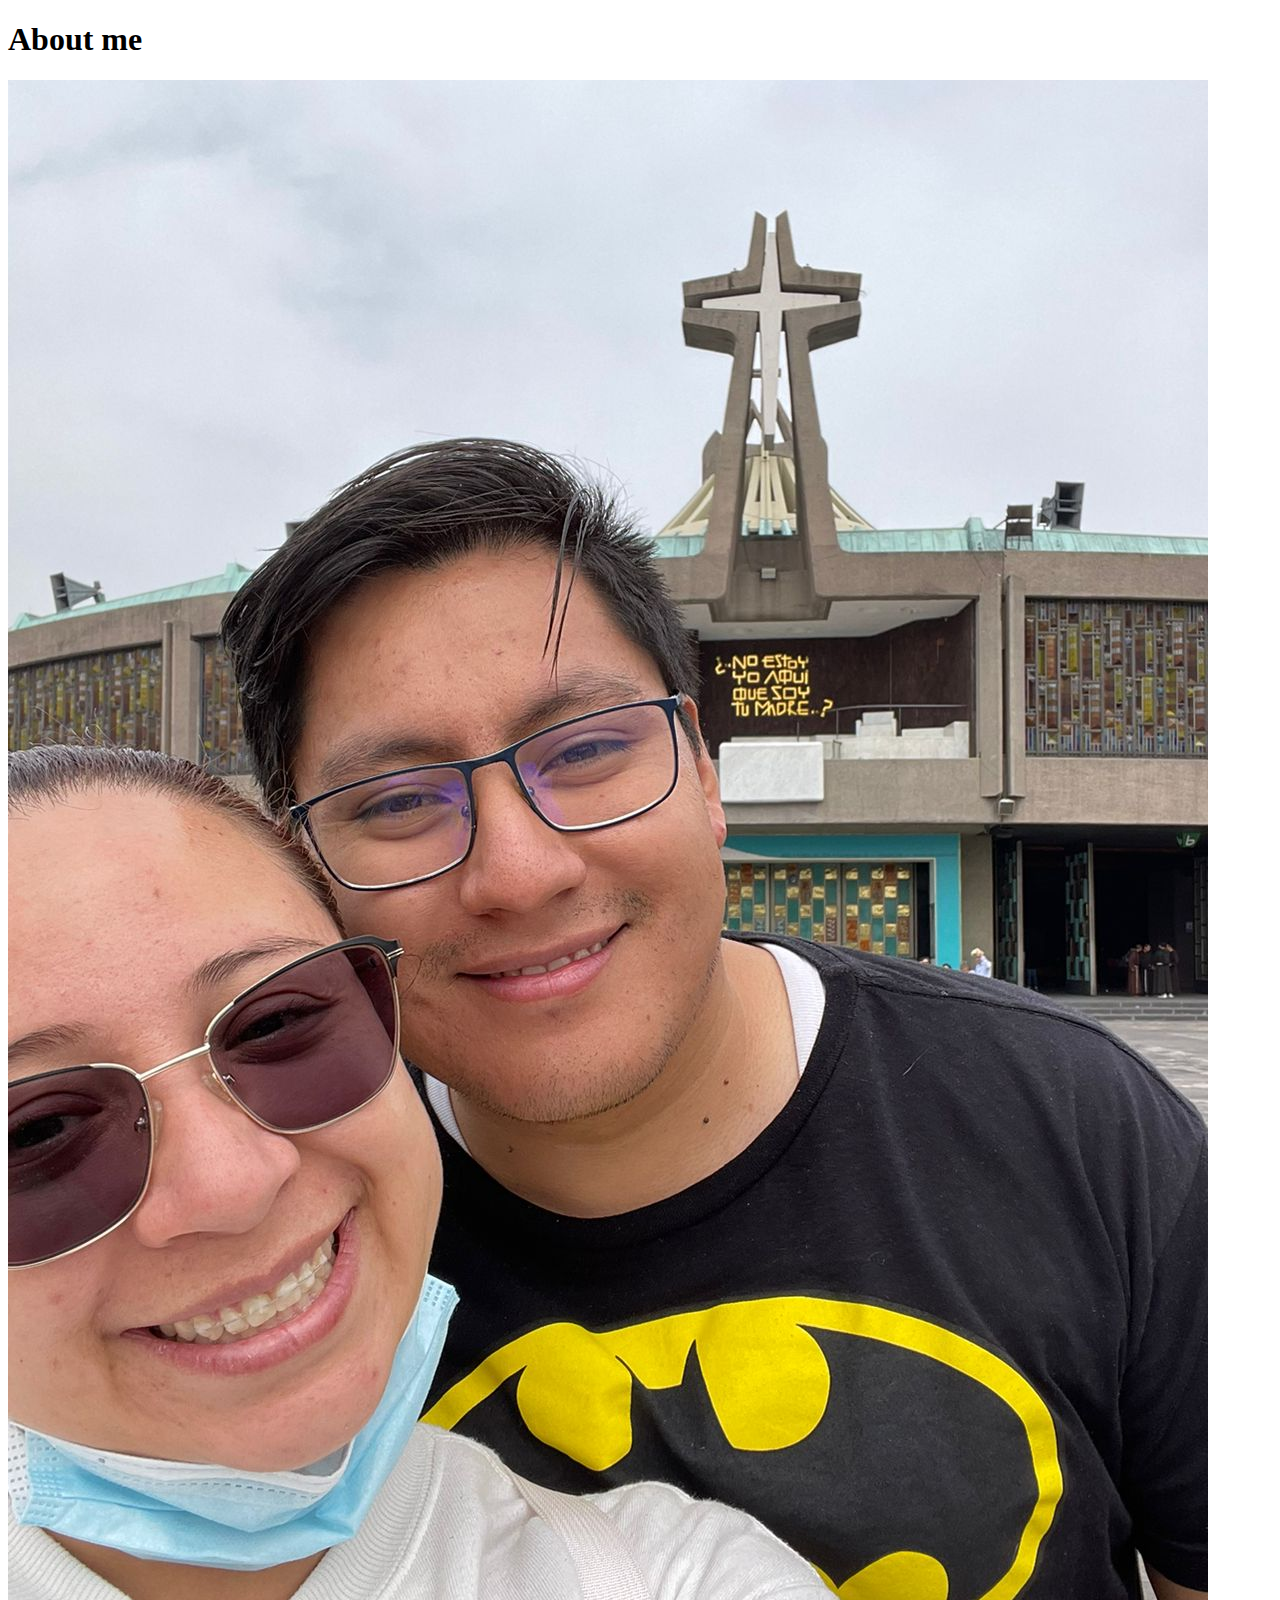
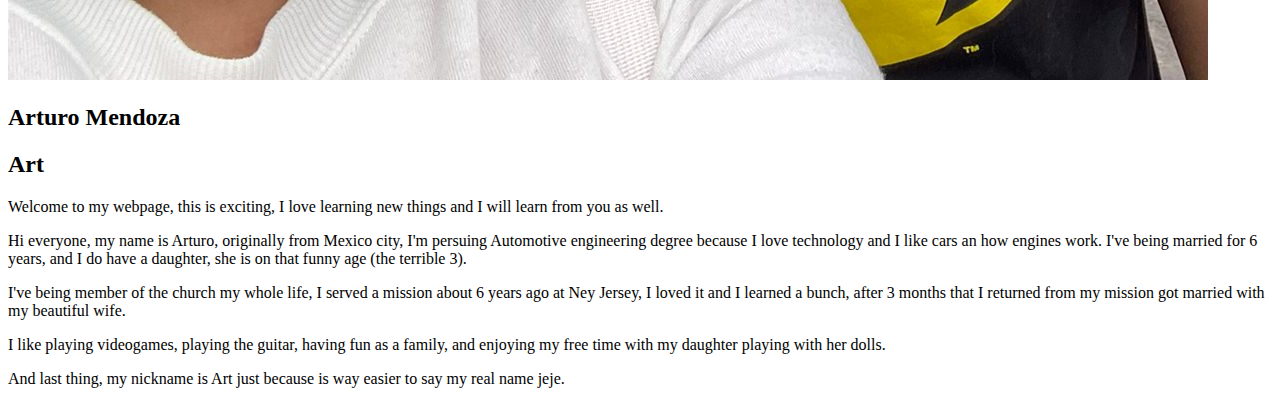
<file: aboutme/index.html>
<!DOCTYPE html>
<html lang="en">
<head>
    <meta charset="UTF-8">
    <meta name="viewport" content="width=device-width, initial-scale=1.0">
    <title>All about me</title>
</head>
<body>
    <h1>About me</h1> <img src="images/basilica.jpg" alt="Image of me at basilica Mexico">
    <h2>Arturo Mendoza</h2>
    <h2>Art</h2>
    <p>Welcome to my webpage, this is exciting, I love learning new things and I will learn from you as well.</p>
    <p>Hi everyone, my name is Arturo, originally from Mexico city, I'm persuing Automotive engineering degree because I love technology and I like cars an how engines work.
        I've being married for 6 years, and I do have a daughter, she is on that funny age (the terrible 3).</p>
    <p>I've being member of the church my whole life, I served a mission about 6 years ago at Ney Jersey, I loved it and I learned a bunch, after 3 months that I returned from my mission got married with my beautiful wife.</p>
    <p>I like playing videogames, playing the guitar, having fun as a family, and enjoying my free time with my daughter playing with her dolls.</p>
    <p>And last thing, my nickname is Art just because is way easier to say my real name jeje.</p>
</body>
</html>
</file>
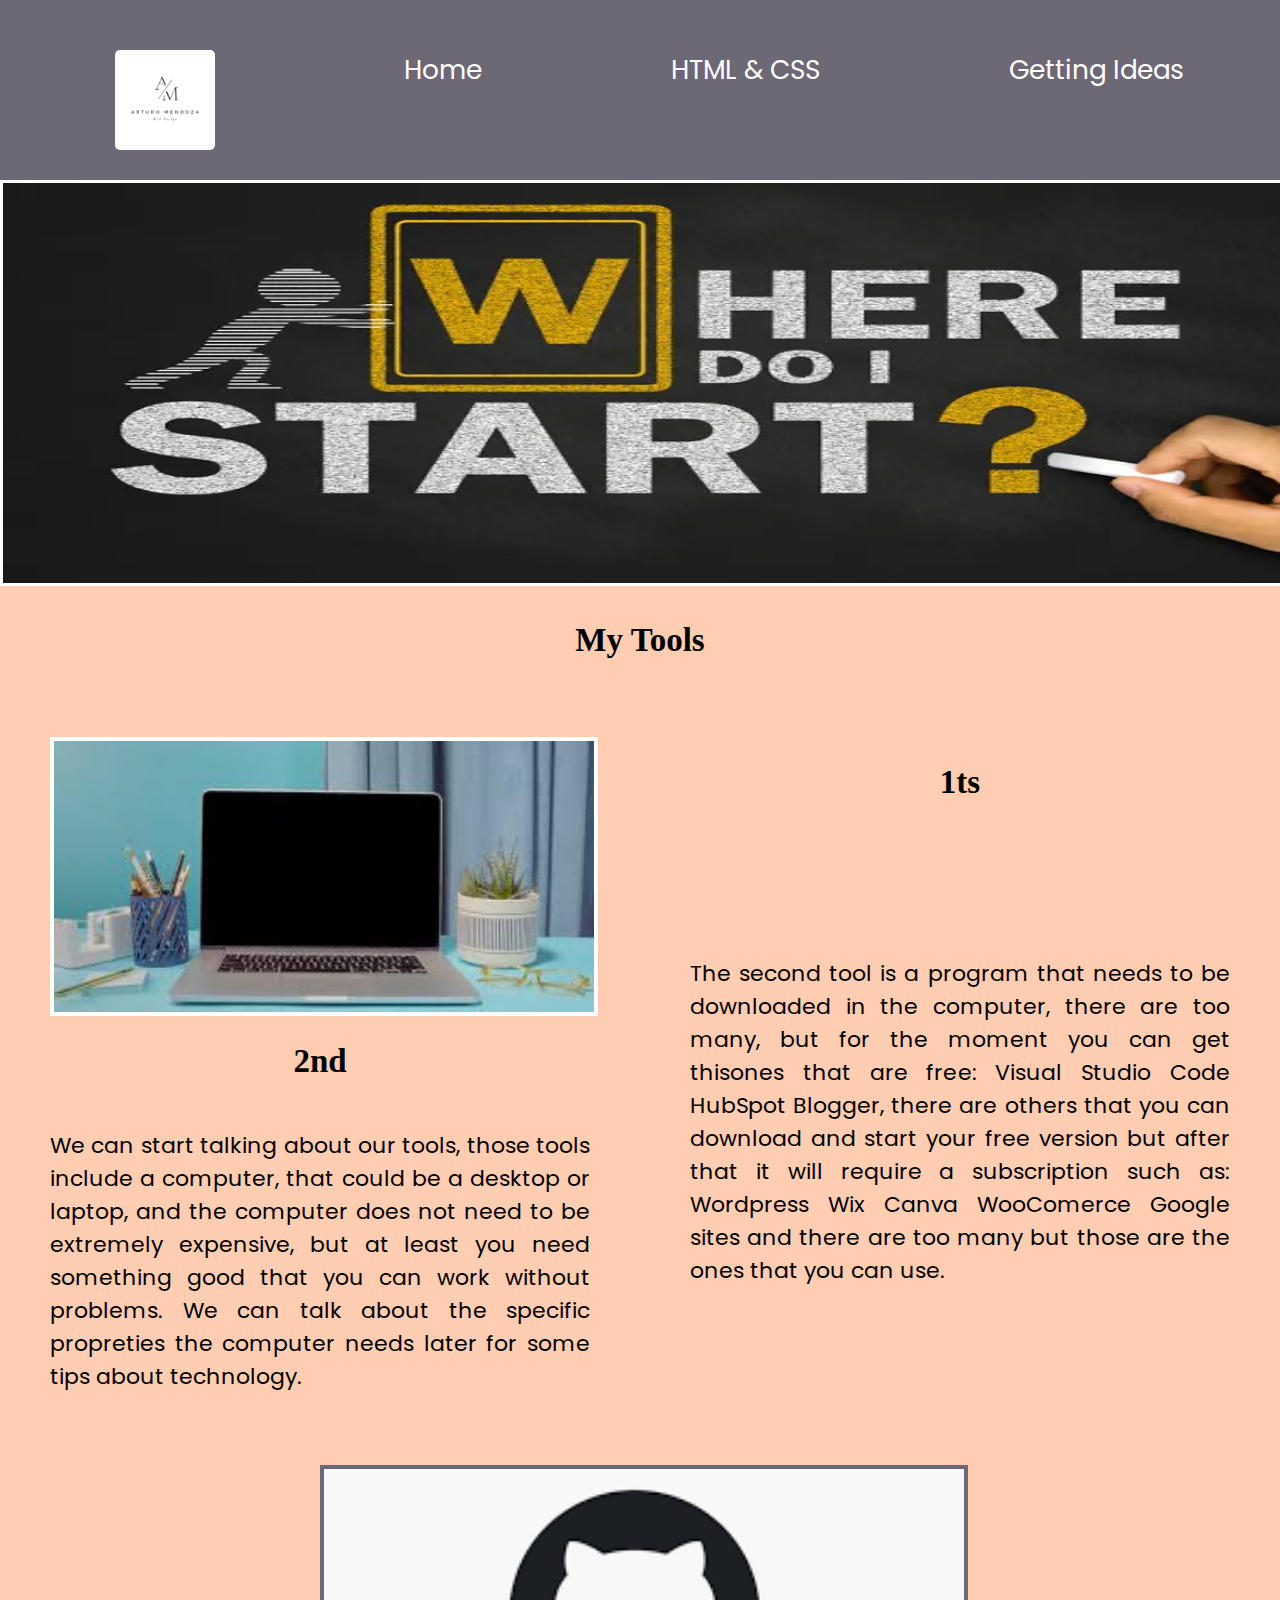
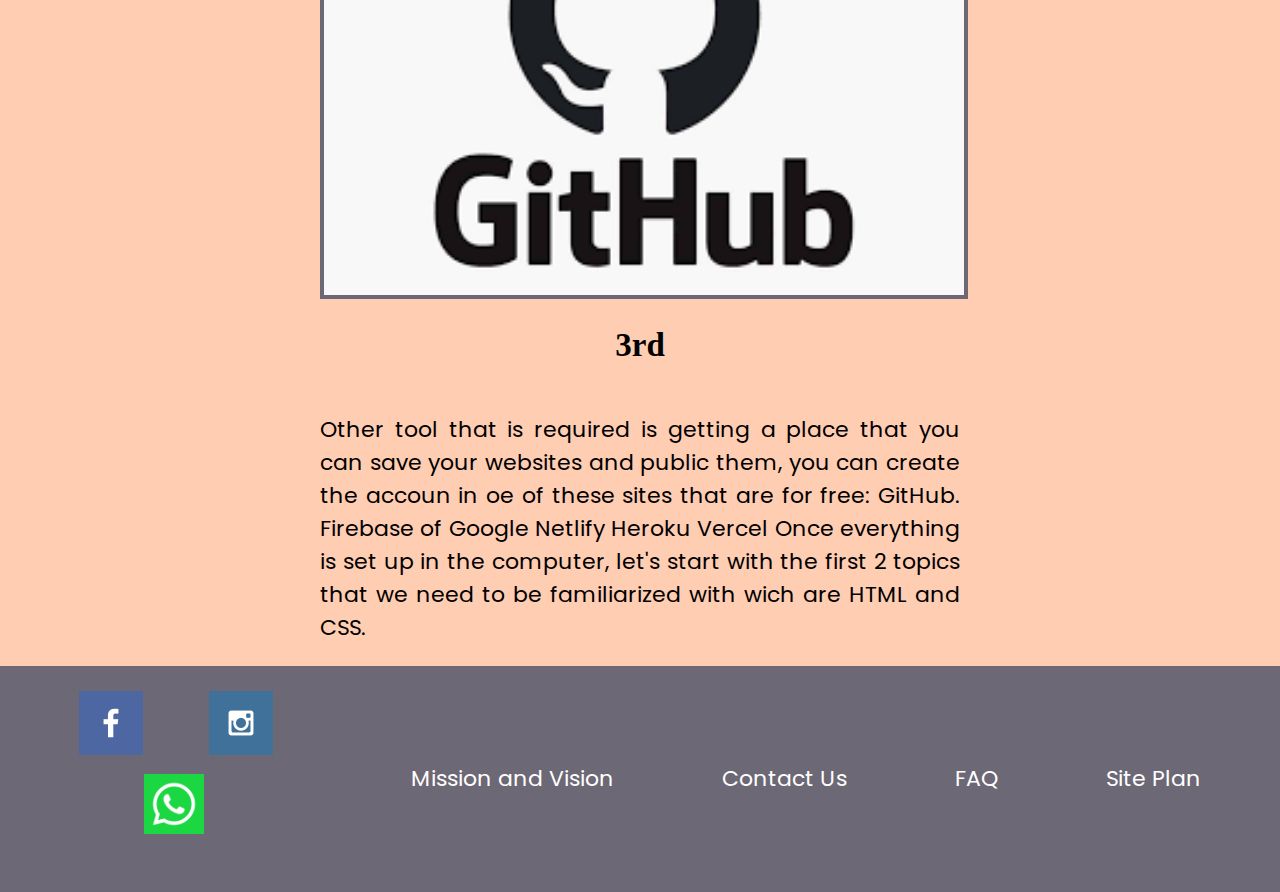
<file: ownweb4all/index.html>
<!DOCTYPE html>
<html lang="en">
<head>
    <meta charset="UTF-8">
    <meta http-equiv="X-UA-Compatible" content="IE=edge">
    <meta name="viewport" content="width=device-width, initial-scale=1.0">
    <title>Homepage</title>
    <link rel="stylesheet" href="styles/styles.css">
</head>
<body>
     <div id="content">
    <header>
    <nav>
        <a id="logo_link" href="index.html">
            <img class="mylogo" src="images/mylogo.png" alt="My logo">
            </a>
           <a href="index.html">Home</a>
           <a href="html&css.html">HTML & CSS</a>
           <a href="gettingideas.html">Getting Ideas</a>
    </nav>  
</header>

<div id="start_link">
    <div id="start-box">
        <img class="start-img" src="images/start.webp" alt="How do I start">
</div>
<h2>My Tools</h2>
<main class="homepage">
    <section class="howtostart">
        <img class="howdoistart-img" src="images/computer.jpeg" alt="Computer">
        <h2>2nd</h2>
        <p>We can start talking about our tools, those tools include a computer, that could be a desktop or laptop, and the computer does not need to be extremely expensive, but at least you need something good that you can work without problems. We can talk about the specific propreties the computer needs later for some tips about technology.</p>
    </section>
    <section class="textbox">
        <h2>1ts</h2>
        <p> The second tool is a program that needs to be downloaded in the computer, there are too many, but for the moment you can get thisones that are free: Visual Studio Code HubSpot Blogger, there are others that you can download and start your free version but after that it will require a subscription such as: Wordpress Wix Canva WooComerce Google sites and there are too many but those are the ones that you can use.</p>
    </section>
    <section class="github">
        <img class="github-img" src="images/github.png" alt="Git Hub image">
        <h2>3rd</h2>
        <p>Other tool that is required is getting a place that you can save your websites and public them, you can create the accoun in oe of these sites that are for free: GitHub. Firebase of Google Netlify Heroku Vercel Once everything is set up in the computer, let's start with the first 2 topics that we need to be familiarized with wich are HTML and CSS.</p>
    </section>
</main>
</div> 
<footer>
    <div class="media">
    <a href="https://facebook.com/" target="_blank">
    <img src="images/facebook.png" alt="fb icon">
</a>
    <a href="https://www.instagram.com/" target="_blank">
    <img src="images/instagram.png" alt="insta icon">
</a>
    <a href="https://web.whatsapp.com/" target="_blank">
    <img class="whats-img" src="images/whatsapp.png" alt="whats icon">
</a>
</div>
    <p> <a href="missionandvision.html">Mission and Vision</a></p>
    <p><a href="contactus.html">Contact Us</a></p>
    <p><a href="faq.html.com">FAQ</a></p>
    <p><a href="site-plan.html">Site Plan</a></p>
</footer>
</div>
</body>
</html>
</file>
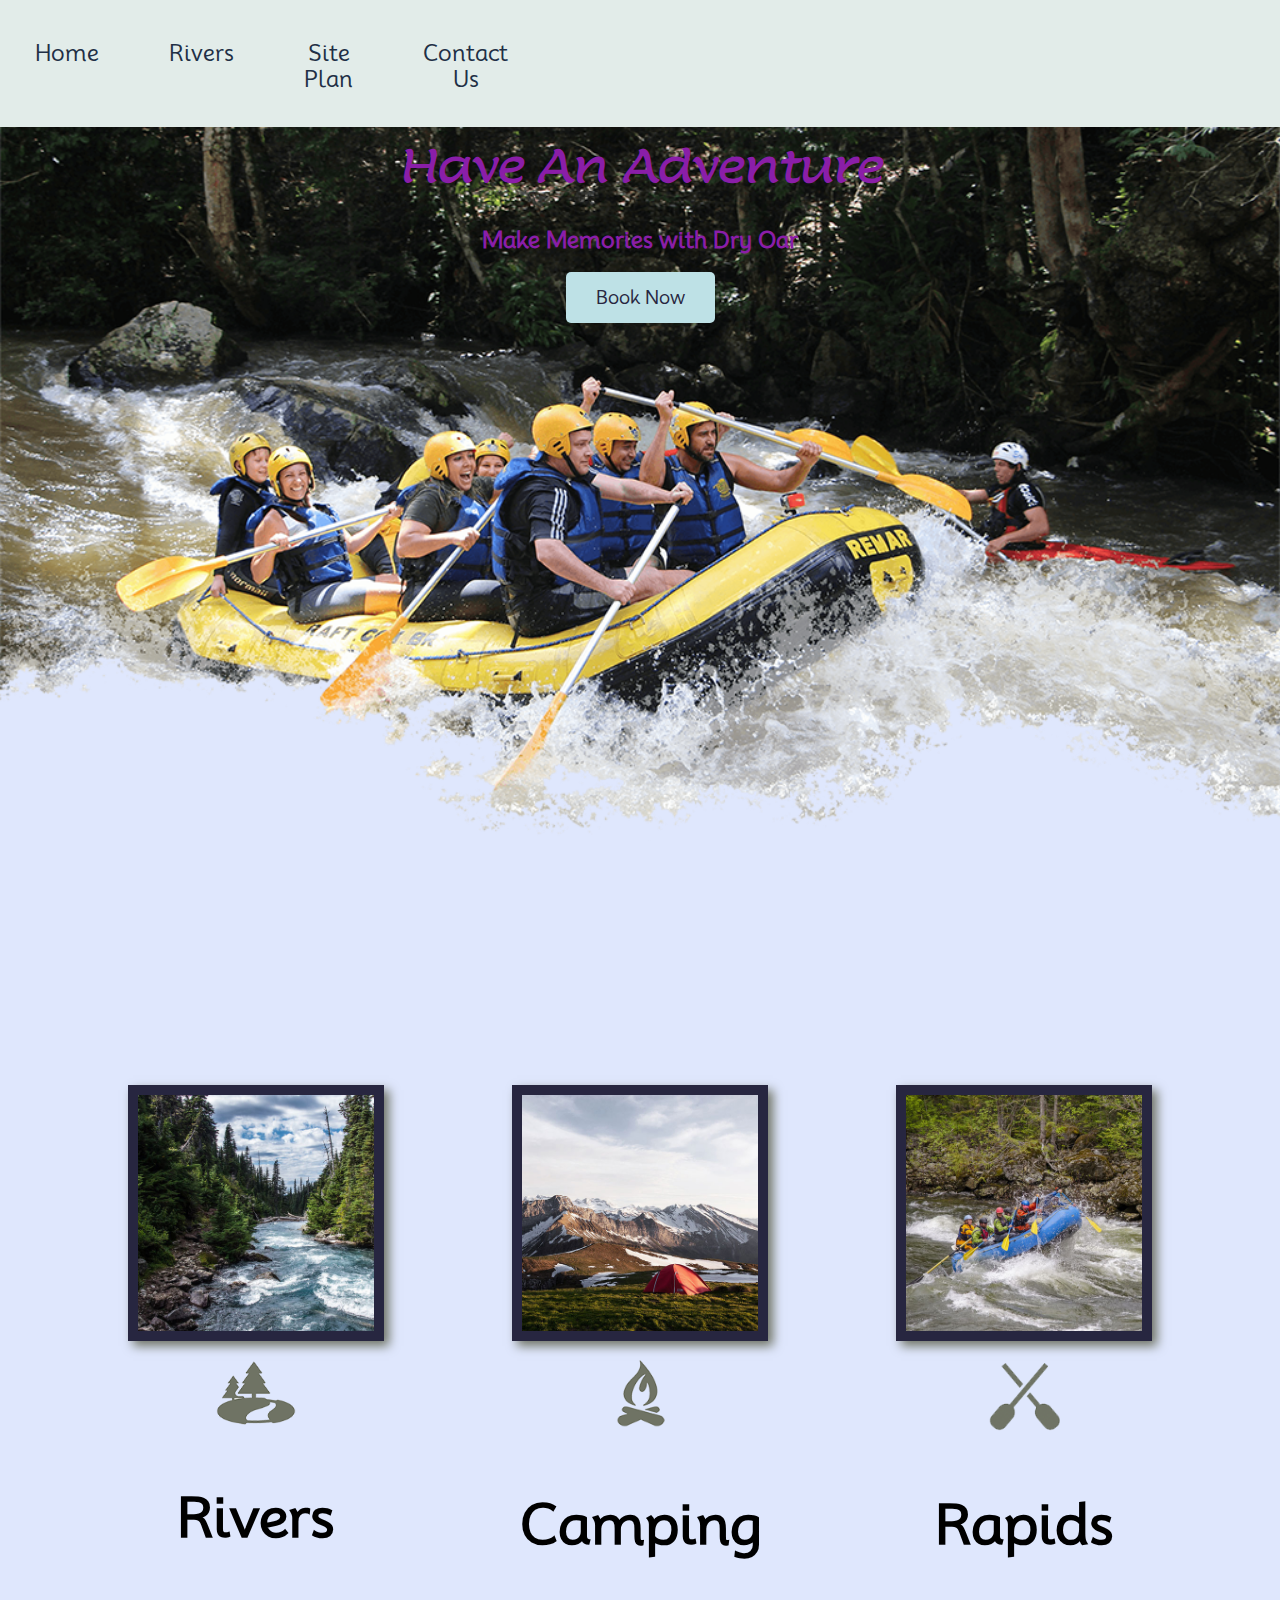
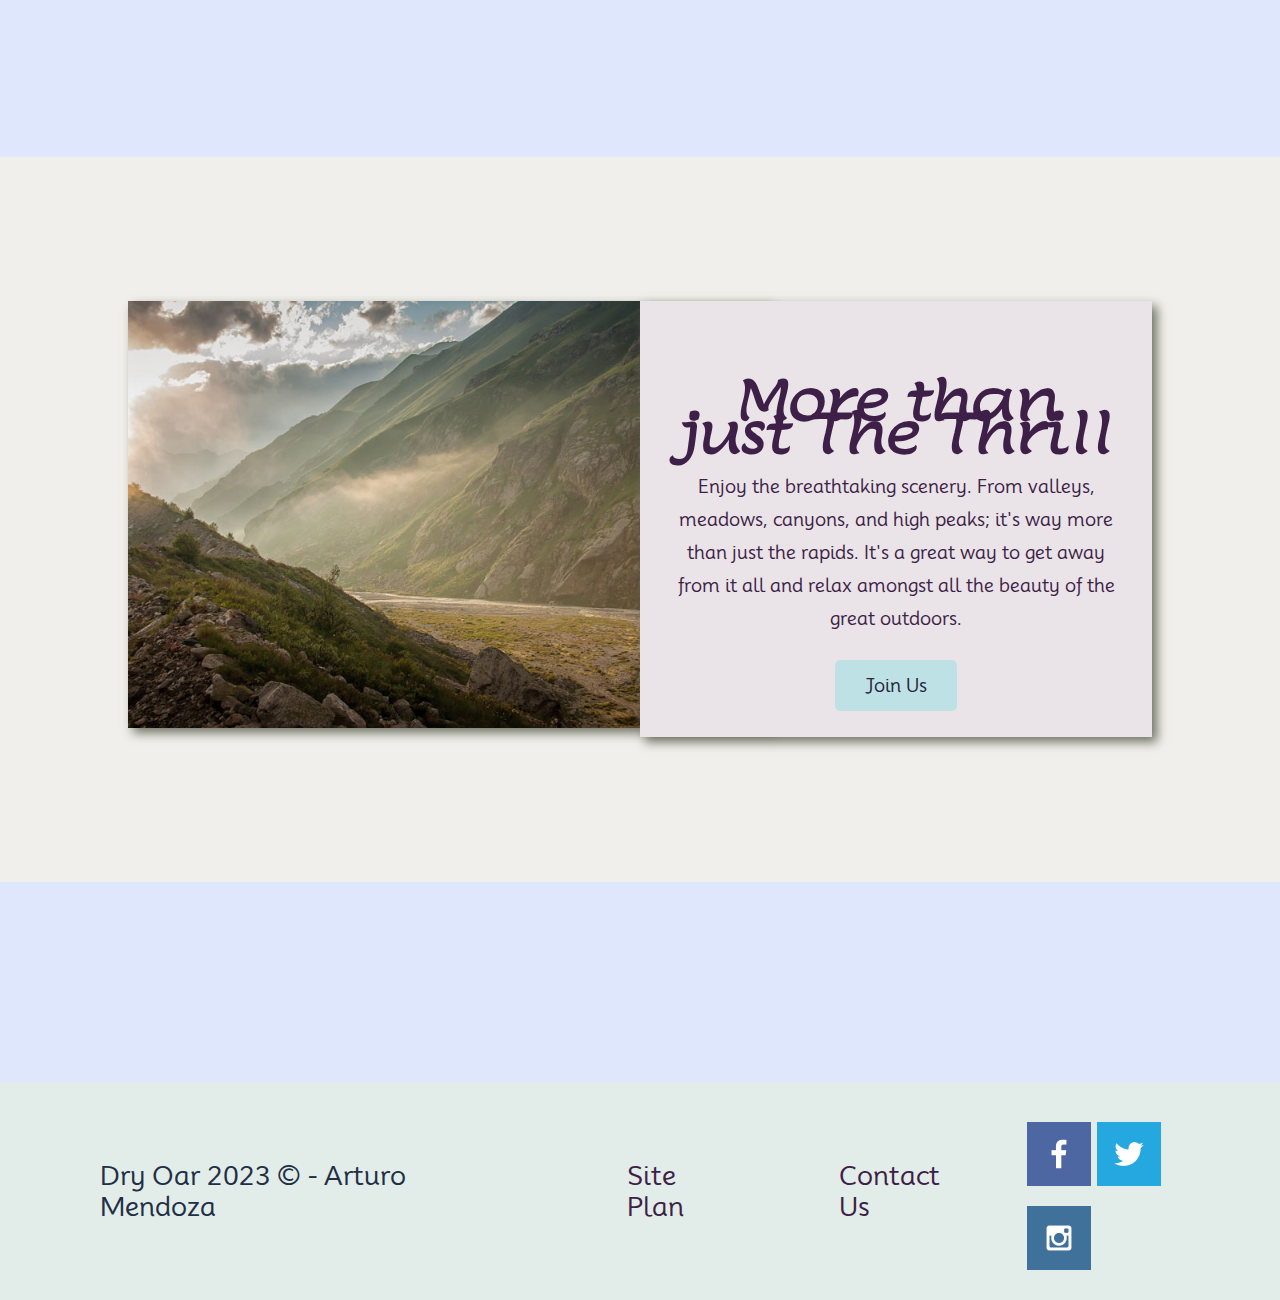
<file: wwr/index.html>
<!DOCTYPE html>
<html lang="en">
<head>
    <meta charset="UTF-8">
    <meta http-equiv="X-UA-Compatible" content="IE=edge">
    <meta name="viewport" content="width=device-width, initial-scale=1.0">
    <title>"Whitewater Rafting Vacations | Dry Oar Boating | Home"</title>
    <link rel="stylesheet" href="styles/style.css">
</head>
<body>
    <div id="content">
    <header>
        <a id="logo_link" href="index.html">
        <a img class="logo" src="images/logo.png" alt="Dry Oar Logo">
        </a>
        <nav>
            <a href="index.html">Home</a>
            <a href="rivers.html">Rivers</a>
            <a href="site-plan-rafting.html">Site Plan</a>
            <a href="contactus.html">Contact Us</a>
        </nav>
    </header>
    <div id="hero">
        <div id="hero-box">
            <img id="hero-img" src="images/hero.png" alt="People enjoying white ater rafting">
        </div>
        <section id="hero-msg">
            <h1 class="home-title">Have An Adventure</h1>
            <h4>Make Memories with Dry Oar</h4>
            <div class='button-box'>
                <a class='book' href="contactus.html">Book Now</a>
            </div>
        </section>
    </div>
    <main class="home-grid">
        <section class="rivers-card">
            <img class="card-img" src="images/rivers.jpg" alt="River in forest">
            <img class="icon" src="images/river_icon.png" alt="river icon">
            <h2>Rivers</h2>
        </section>
        <section class="camping-card">
            <img class="card-img" src="images/camping.jpg" alt="tent in mountains">
            <img class="icon" src="images/fire_icon.png" alt="fire icon">
            <h2>Camping</h2>
        </section>
        <section class="rapids-card">
            <img class="card-img" src="images/rapids.jpg" alt="rafting boat">
            <img class="icon" src="images/oars.png" alt="oars icon">
            <h2>Rapids</h2>
        </section>
        <div id="background"></div>
        <img class="mountains" src="images/mountains.jpg" alt="Misty Mountains">
        <section class="msg">
            <h2>More than just The Thrill</h2>
            <p>Enjoy the breathtaking scenery. From valleys, meadows, canyons, and high peaks; it's way more than just the rapids. It's a great way to get away from it all and relax amongst all the beauty of the great outdoors.</p>
            <a class='join' href="=rivers.html">Join Us</a>
        </section>
    </main>
    <footer>
        <p>Dry Oar 2023 © - Arturo Mendoza</p>
        <p><a href="site-plan-rafting.html">Site Plan</a></p>
        <p><a href="contactus.html">Contact Us</a></p>
        <div class="social">
            <a href="https://facebook.com" target="_blank">
                <img src="images/facebook.png" alt="fb icon">
            </a>
            <a href="https://twitter.com" target="_blank">
                <img src="images/twitter.png" alt="twitter icon">
            </a>
            <a href="https://instagram.com" target="_blank">
                <img src="images/instagram.png" alt="instagram icon">
            </a>
        </div>
    </footer>
</div>
    </body>
</html>
</file>
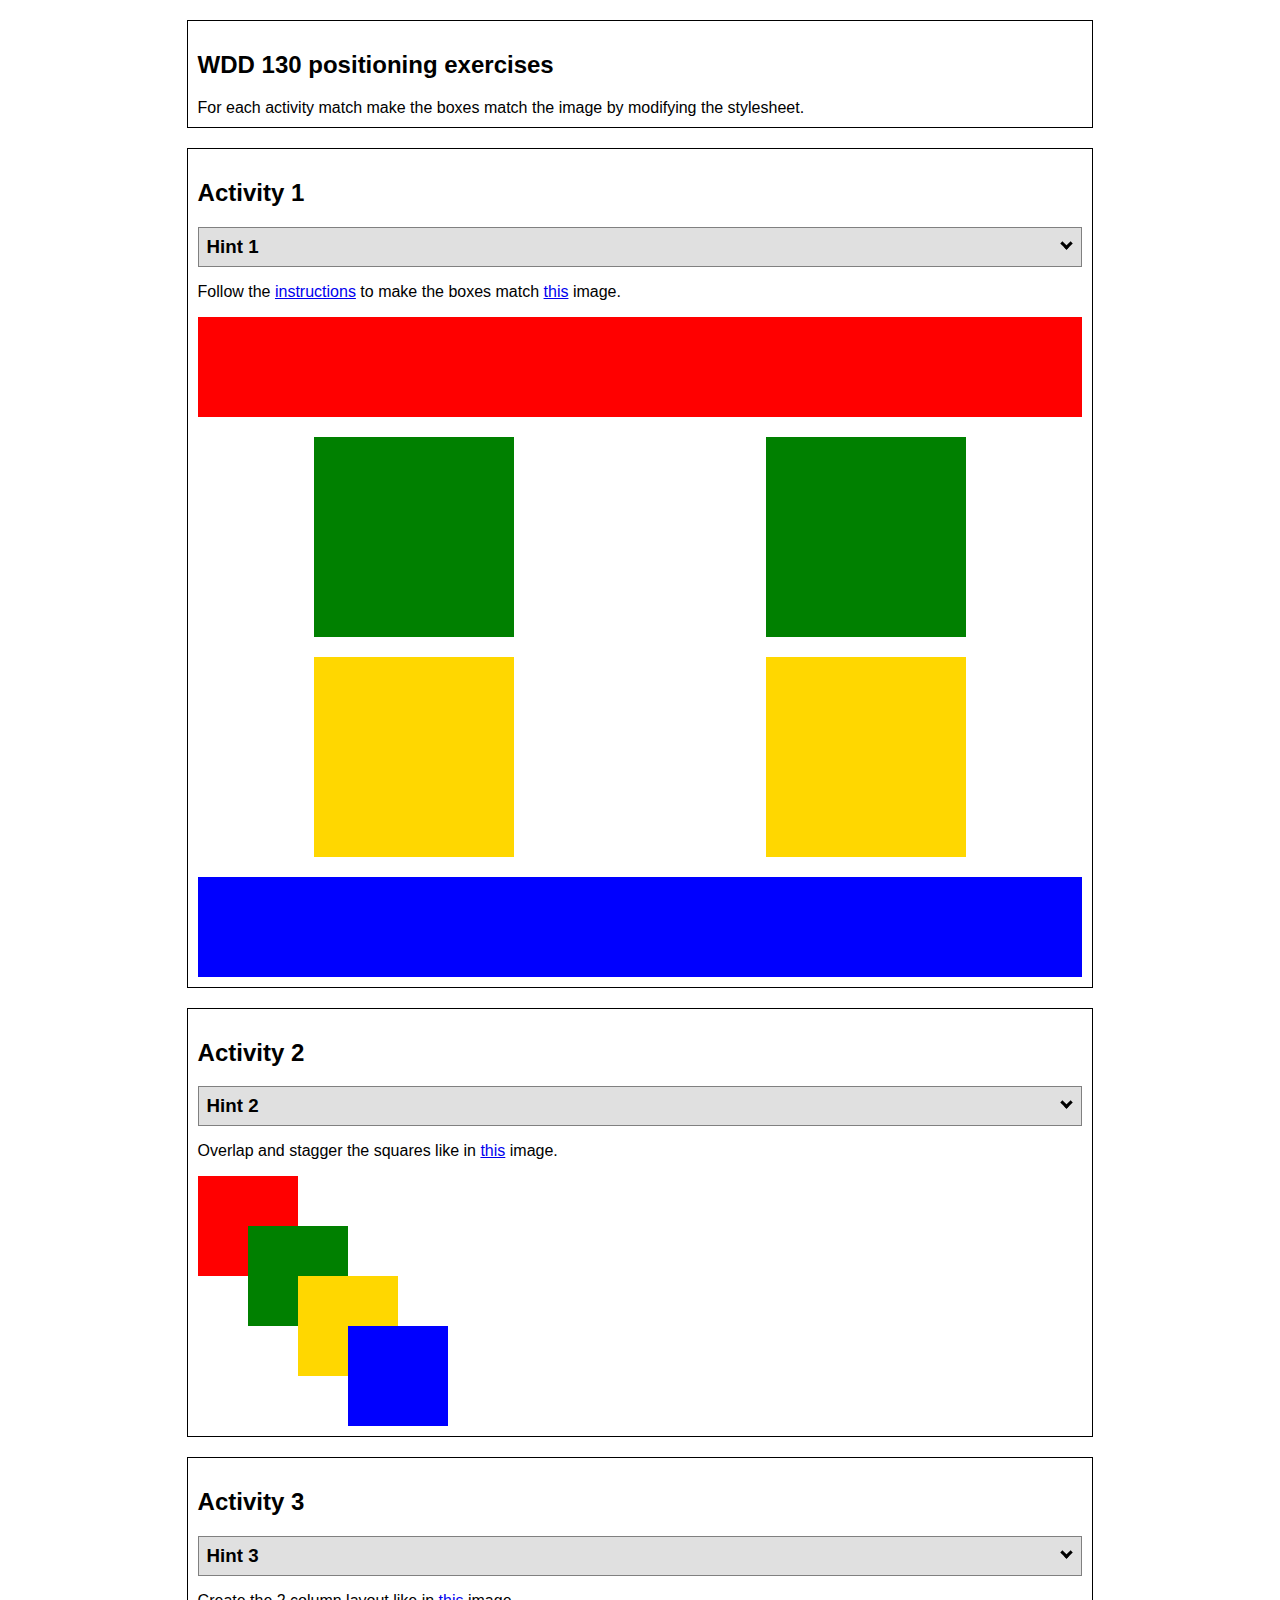
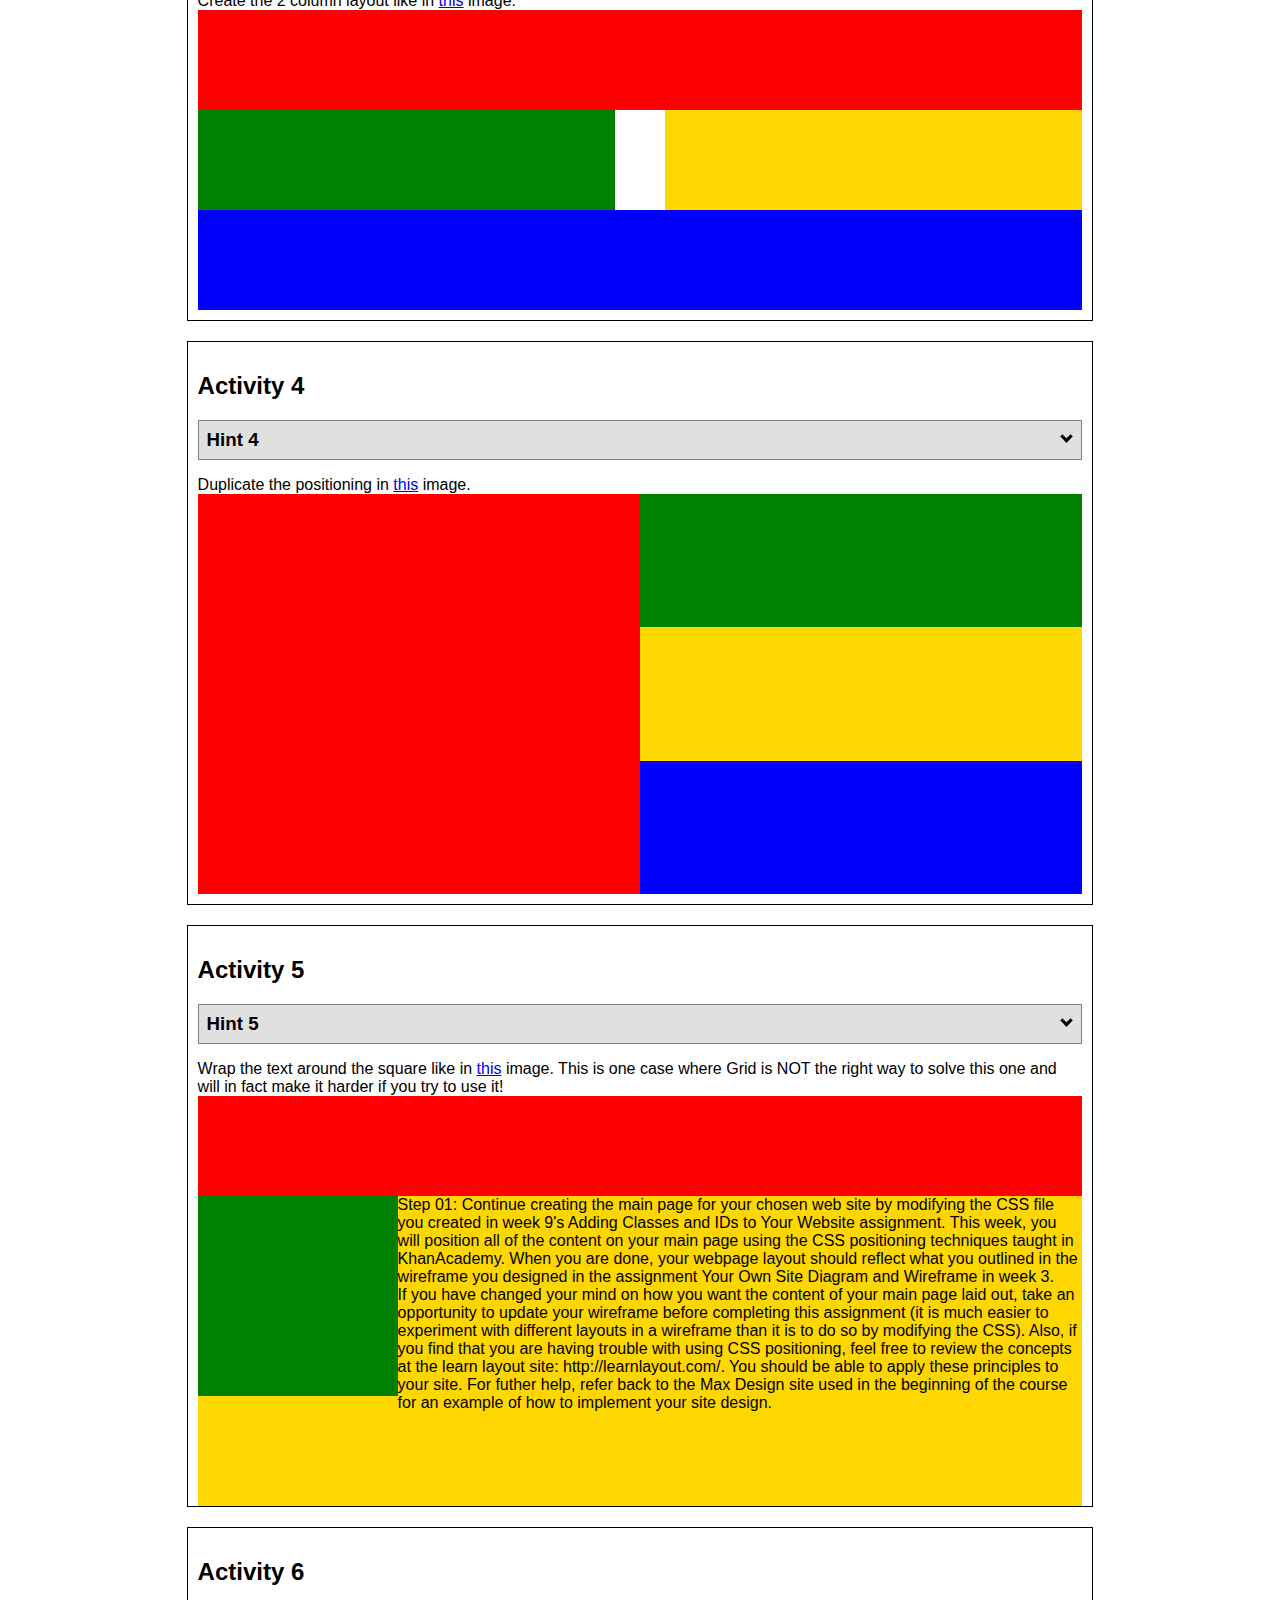
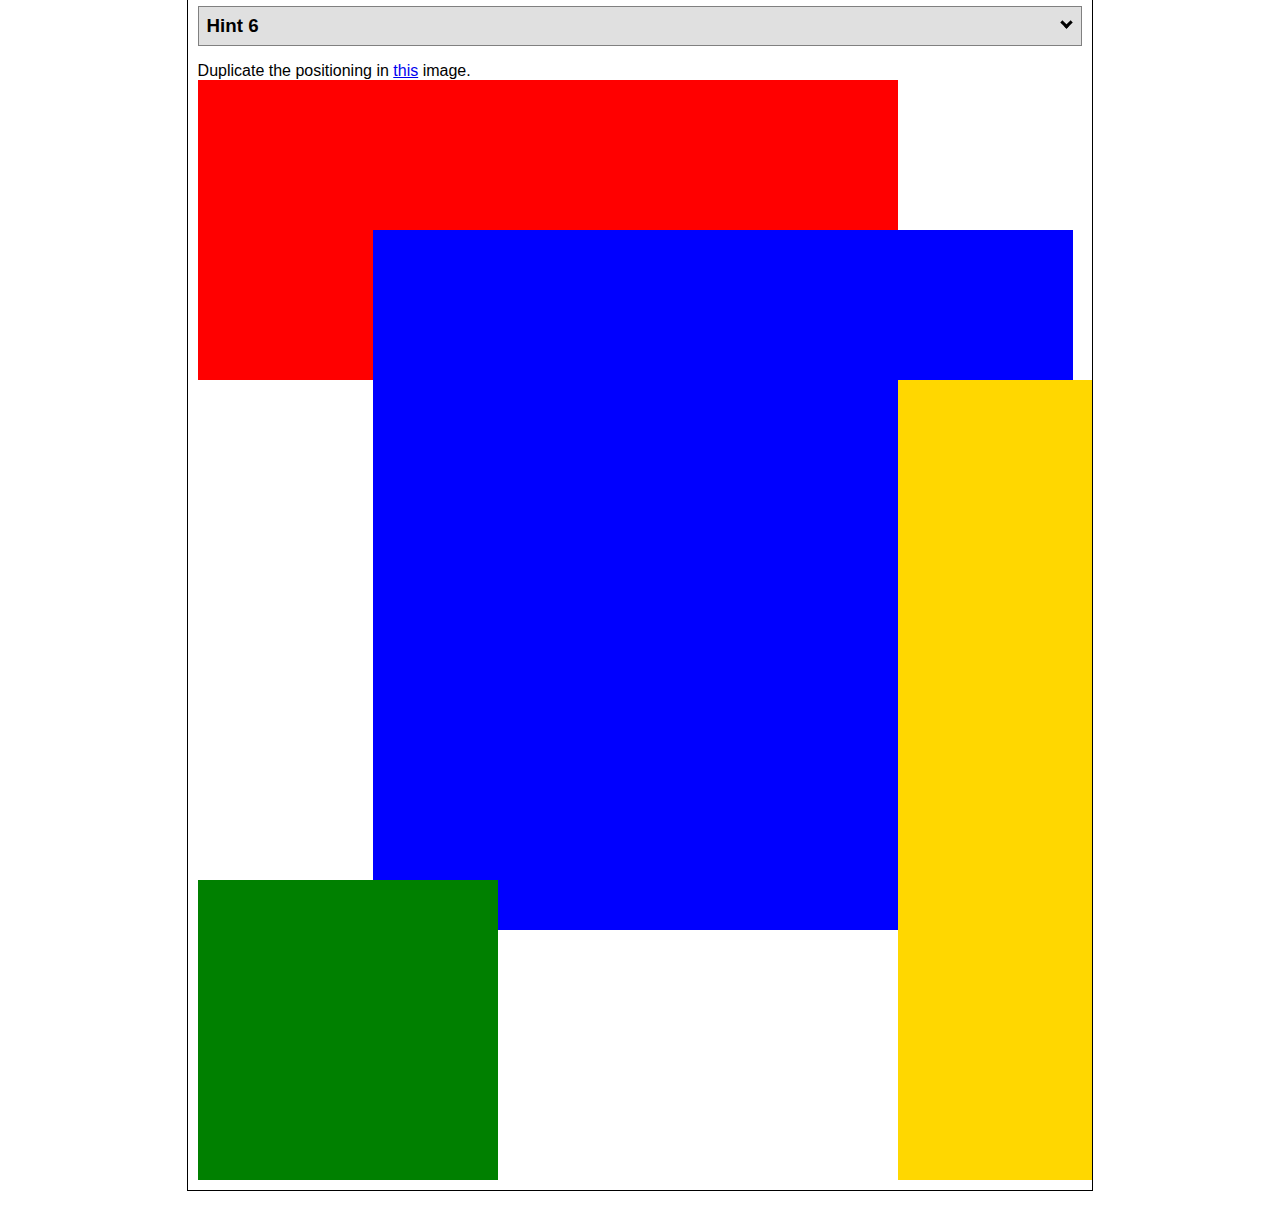
<file: positioning.html>
<!DOCTYPE html>
<html lang="en">
    <head>
    <!-- HTML - Name: positioning.html -->
    <title>Positioning Activity</title>
    <link rel="stylesheet" type="text/css" href="positionstyles.css" />
    </head>
    <body>
    <div class="activity">
        <h2>WDD 130 positioning exercises</h2>
        For each activity match make the boxes match the image by modifying the stylesheet.</div>
    <div class="activity">
        <h2>Activity 1</h2>
        <section class="hint"><input type="checkbox" ><i></i> <h3>Hint 1</h3><div><p>Check out the <a href="https://byui-wdd.github.io/wdd130/activities/css-positioning.html" target="_blank">activity instructions</a> in Ilearn!</p></div></section>
        <p>Follow the <a href="https://byui-wdd.github.io/wdd130/activities/css-positioning.html" target="_blank">instructions</a> to make the boxes match  <a href="https://byui-wdd.github.io/wdd130/images/example1.png" target="_blank">this</a> image.</p>
        <div class="content1" >
        <div class="red1" ></div>
        <div class="green1" ></div>
        <div class="green1" ></div>
        <div class="yellow1"></div>
        <div class="yellow1"></div>
        <div class="blue1"></div>
        </div>
    </div>
    <div class="activity">
        <h2>Activity 2</h2>
        <section class="hint"><input type="checkbox" > <h3>Hint 2</h3><i></i><div><p>Remember that the best way to shift elements around slightly on the page is with Margins.  You could also use Grid.  Either would work for this. If you choose margin remember that you can use a <em>negative</em> margin. (ie margin-top: -20px;)</p><h4>Properties used:</h4><ul><li>margin-top, margin-left</li><li>...or...</li><li>grid-template-columns: 50px 50px 50px 50px 50px</li></ul></div></section>
        <p>Overlap and stagger the squares like in <a href="https://byui-wdd.github.io/wdd130/images/example2.png" target="_blank">this</a> image.</p>
        <div class="content2" >
        <div class="red2" ></div>
        <div class="green2" ></div>
        <div class="yellow2"></div>
        <div class="blue2"></div>
        </div>
    </div>
    <div class="activity">
        <h2>Activity 3</h2>
        <section class="hint"><input type="checkbox" > <h3>Hint 3</h3><i></i><div><p>This one is going to be best solved with CSS Grid. Remember to make the boxes the right width first...then start moving them around. </p><h4>Properties used:</h4><ul><li>display:grid;</li><li>grid-template-columns:</li><li>grid-column-gap:</li>
        <li>grid-column:</li>  </ul></div></section>
        Create the 2 column layout like in <a href="https://byui-wdd.github.io/wdd130/images/example3.png" target="_blank">this</a>  image.
        <div class="content3" >
        <div class="red3" ></div>
        <div class="green3" ></div>
        <div class="yellow3"></div>
        <div class="blue3"></div>
        </div>
    </div>
    <div class="activity">
        <h2>Activity 4</h2>
        <section class="hint"><input type="checkbox" > <h3>Hint 4</h3><i></i><div><p>For the others we have been primarily concerned with width. For this one you will need to adjust height as well. </p><h4>Properties used:</h4><ul><li>display:grid;</li><li>grid-template-columns:</li><li>grid-row:</li></ul></div></section>
        Duplicate the positioning in <a href="https://byui-wdd.github.io/wdd130/images/example4.png" target="_blank">this</a> image. 
        <div class="content4" >
        <div class="red4" ></div>
        <div class="green4" ></div>
        <div class="yellow4"></div>
        <div class="blue4"></div>
        </div>
    </div>

    <div class="activity">
        <h2>Activity 5</h2>
        <section class="hint"><input type="checkbox" > <h3>Hint 5</h3><i></i><div><p>Grid is <strong>not</strong> the right way to do this.  In fact there is only one way to really do that...and that is with float. Remember that we float the thing we want the text to wrap around.  Also remember to start by making all the shapes the right size and shape.</p><h4>Properties used:</h4><ul><li>float: left;</li></ul></div></section>
        Wrap the text around the square like in <a href="https://byui-wdd.github.io/wdd130/images/example5.png" target="_blank">this</a> image. This is one case where Grid is NOT the right way to solve this one and will in fact make it harder if you try to use it!
        <div class="content5" >
        <div class="red5" ></div>
        <div class="green5" ></div>
        <div class="yellow5">Step 01: Continue creating the main page for your chosen web site by modifying the CSS file you created in week 9's Adding Classes and IDs to Your Website assignment. This week, you will position all of the content on your main page using the CSS positioning techniques taught in KhanAcademy. When you are done, your webpage layout should reflect what you outlined in the wireframe you designed in the assignment Your Own Site Diagram and Wireframe in week 3. <br />
            If you have changed your mind on how you want the content of your main page laid out, take an opportunity to update your wireframe before completing this assignment (it is much easier to experiment with different layouts in a wireframe than it is to do so by modifying the CSS). Also, if you find that you are having trouble with using CSS positioning, feel free to review the concepts at the learn layout site: http://learnlayout.com/. You should be able to apply these principles to your site. For futher help, refer back to the Max Design site used in the beginning of the course for an example of how to implement your site design.</div>
        <div class="blue5"></div>
        </div>
    </div>
    <div class="activity">
        <h2>Activity 6</h2>
        <section class="hint"><input type="checkbox" > <h3>Hint 6</h3><i></i><div><p>This one is all about visualizing the grid behind the layout. If you are having a hard time doing that first: all the sizes are even multiples of 100, and second here is another example with the lines drawn: <a href="https://byui-wdd.github.io/wdd130/images/example6-hint.png" target="_blank">example 6 with lines</a>. For this one you will find it easiest if you use px for the column width. You can also use <kbd>z-index</kbd> to control the element layering.    </p><h4>Properties used:</h4><ul><li>display:grid;</li><li>grid-template-columns:</li><li>grid-column:</li><li>grid-row:</li><li><a href="https://www.w3schools.com/cssref/pr_pos_z-index.asp" target="_blank">z-index:</a></li></ul></div></section>
        Duplicate the positioning in <a href="https://byui-wdd.github.io/wdd130/images/example6.png" target="_blank">this</a> image.
        <div class="content6" >
        <div class="red6" ></div>
        <div class="green6" ></div>
        <div class="yellow6"></div>
        <div class="blue6"></div>
        </div>
    </div>
    </body>
</html>
</file>
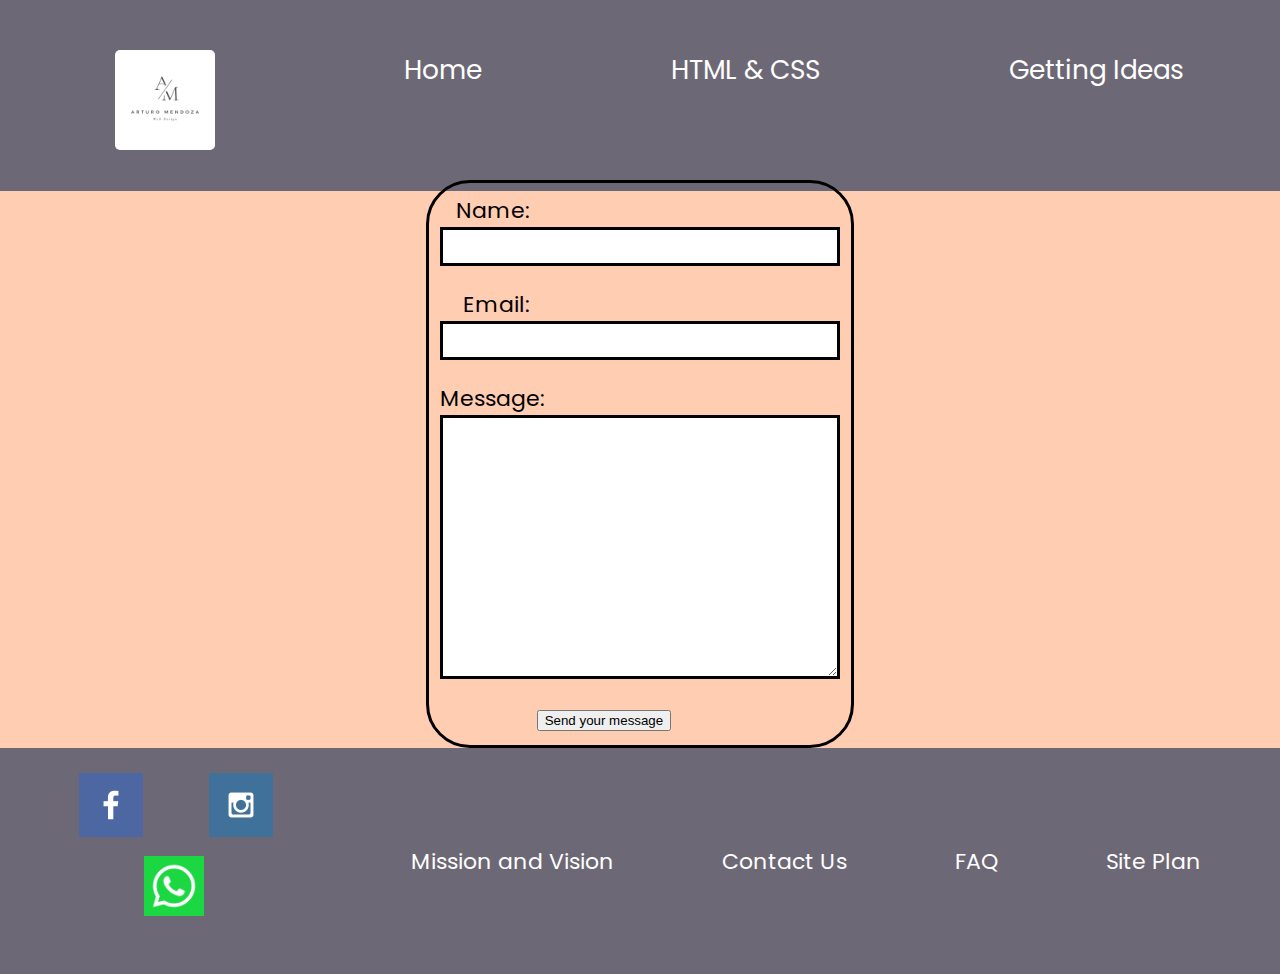
<file: ownweb4all/contactus.html>
<!DOCTYPE html>
<html lang="en">
<head>
    <meta charset="UTF-8">
    <meta http-equiv="X-UA-Compatible" content="IE=edge">
    <meta name="viewport" content="width=device-width, initial-scale=1.0">
    <title>Homepage</title>
    <link rel="stylesheet" href="styles/styles.css">
</head>
<header>
  <nav>
      <a id="logo_link" href="index.html">
          <img class="mylogo" src="images/mylogo.png" alt="My logo">
          </a>
         <a href="index.html">Home</a>
         <a href="html&css.html">HTML & CSS</a>
         <a href="gettingideas.html">Getting Ideas</a>
  </nav>  
</header>
<main>
  <div id="feedback"></div>
    <form action="/my-handling-form-page" method="post">
      <ul>
        <li>
          <label for="name">Name:</label>
          <input type="text" id="name" name="user_name" />
        </li>
        <li>
          <label for="mail">Email:</label>
          <input type="email" id="mail" name="user_email" />
        </li>
        <li>
          <label for="msg">Message:</label>
          <textarea id="msg" name="user_message"></textarea>
        </li>
        <li class="button">
          <button type="submit">Send your message</button>
        </li>
      </ul>
    </form>
</main>
<footer>
    <div class="media">
    <a href="https://facebook.com/" target="_blank">
    <img src="images/facebook.png" alt="fb icon">
</a>
    <a href="https://www.instagram.com/" target="_blank">
    <img src="images/instagram.png" alt="insta icon">
</a>
    <a href="https://web.whatsapp.com/" target="_blank">
    <img class="whats-img" src="images/whatsapp.png" alt="whats icon">
</a>
</div>
    <p> <a href="missionandvision.html">Mission and Vision</a></p>
    <p><a href="contactus.html">Contact Us</a></p>
    <p><a href="faq.html.com">FAQ</a></p>
    <p><a href="site-plan.html">Site Plan</a></p>
</footer>
<script>
  // get the feedback div element so we can do something with it.
  const feedbackElement = document.getElementById('feedback');
  // get the form so we can read what was entered in it.
  const formElement = document.forms[0];
  // add a 'listener' to wait for a submission of our form. When that happens run the code below.
  formElement.addEventListener('submit', function(e) {
      // stop the form from doing the default action.
      e.preventDefault();
      // set the contents of our feedback element to a message letting the user know the form was submitted successfully. Notice that we pull the name that was entered in the form to personalize the message!
      feedbackElement.innerHTML = 'Hello '+ formElement.user_name.value +'! Thank you for your message. We will get back with you as soon as possible!';
      // make the feedback element visible.
      feedbackElement.style.display = "block";
      // add a class to move everything down so our message doesn't cover it.
      document.body.classList.toggle('moveDown');
  });
</script>
    </body>
</html>
</file>
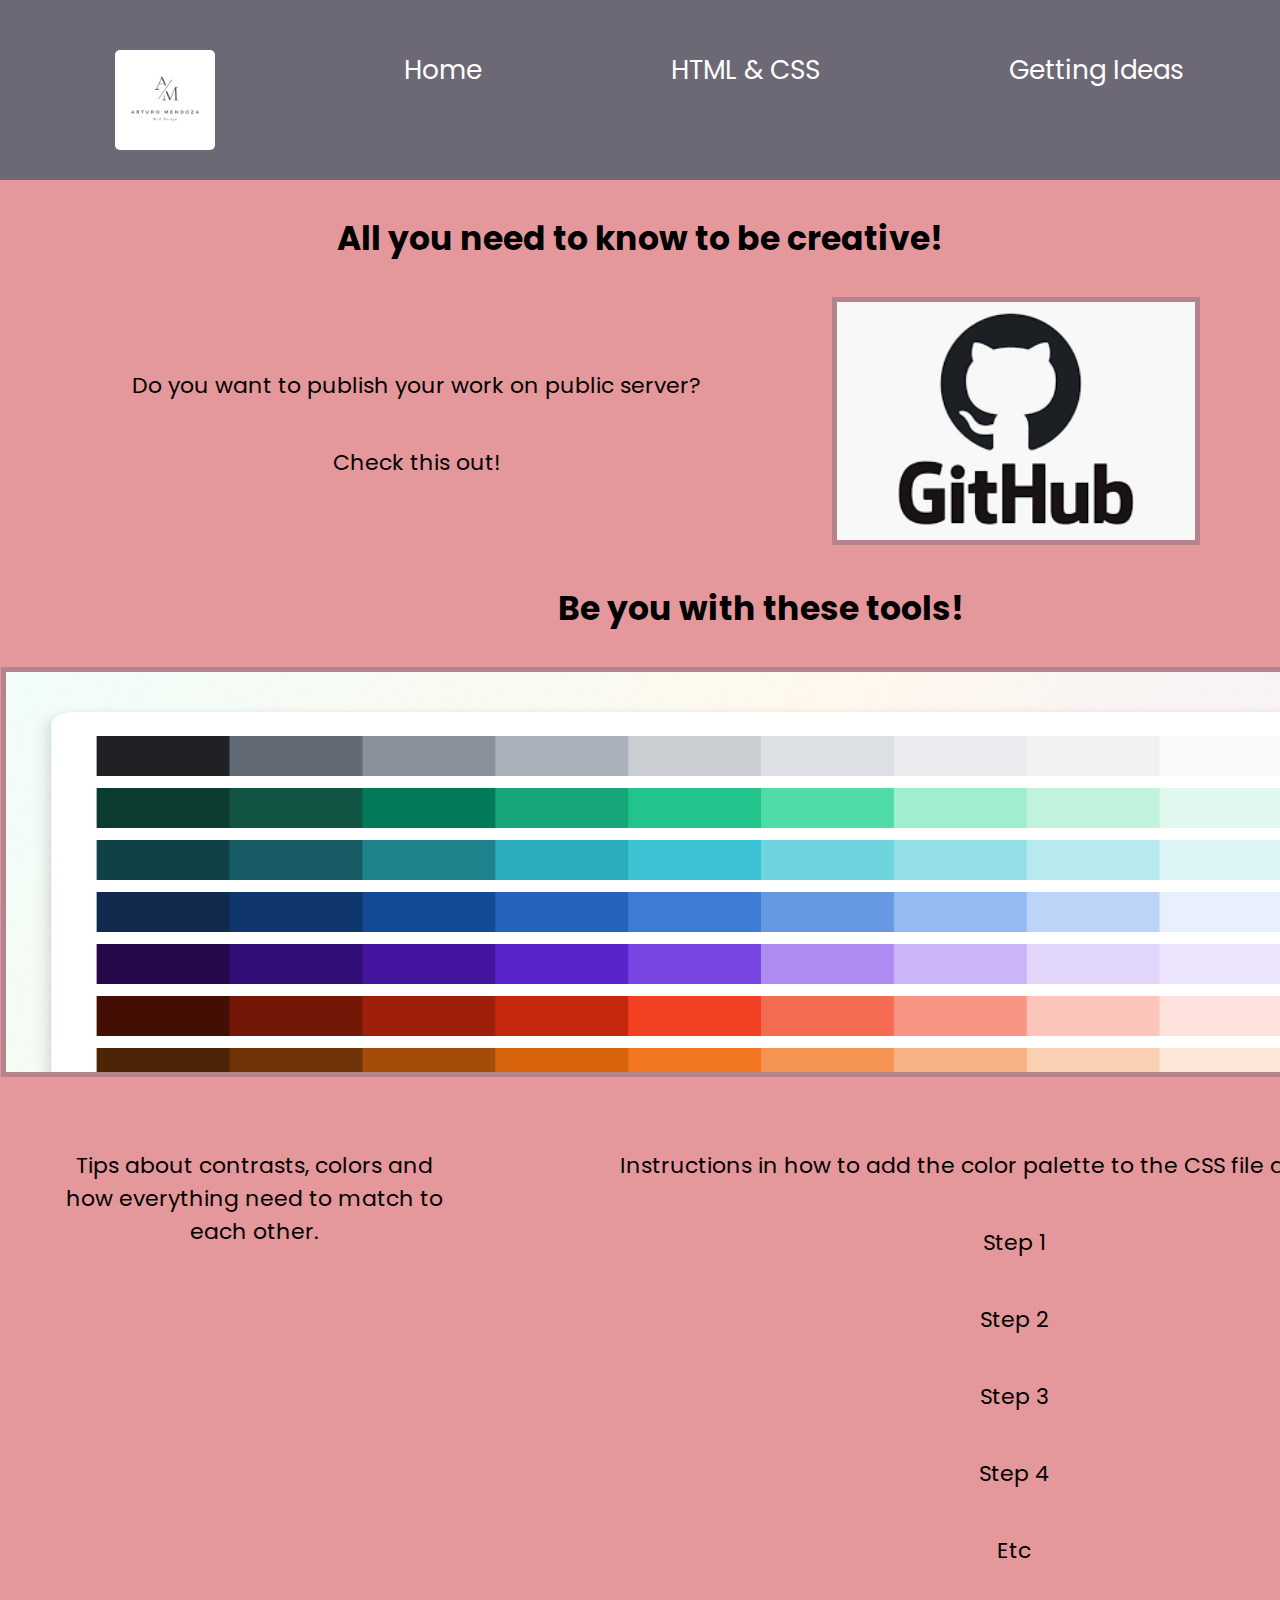
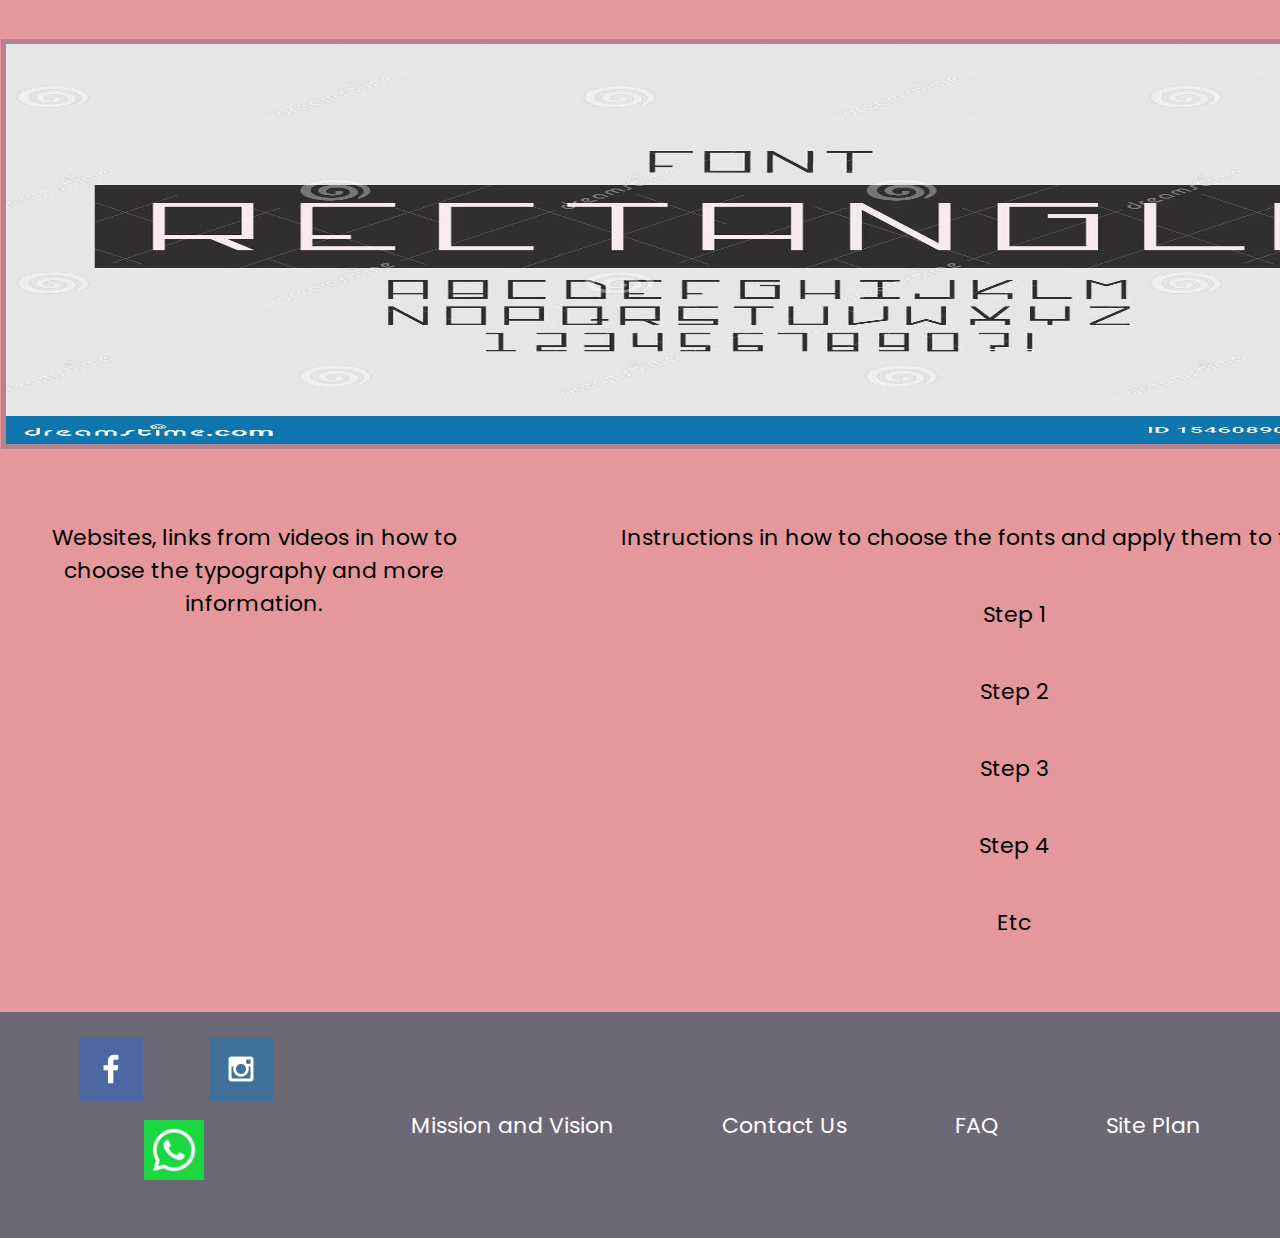
<file: ownweb4all/gettingideas.html>
<!DOCTYPE html>
<html lang="en">
<head>
    <meta charset="UTF-8">
    <meta http-equiv="X-UA-Compatible" content="IE=edge">
    <meta name="viewport" content="width=device-width, initial-scale=1.0">
    <title>Getting Ideas</title>
    <link rel="stylesheet" href="styles/styles.css">
</head>
<body>
    <div id="homepage">
   <header>
   <nav>
       <a id="logo_link" href="index.html">
       <img class="mylogo" src="images/mylogo.png" alt="My logo">
       </a>
   
          <a href="index.html">Home</a>
          <a href="html&css.html">HTML & CSS</a>
          <a href="gettingideas.html">Getting Ideas</a>
   </nav>  
</header>

<main id="creative">
    <h3>All you need to know to be creative!</h3>
    <div class="github">
        <div class="sect1">
        <p>Do you want to publish your work on public server?</p>
        <p>Check this out!</p>
    </div>
    <div class="sect2">
        <img src="images/github.png" alt="Github image">
    </div>
    </div>
    <section class="tools">
        <h3>Be you with these tools!</h3>
        <img src="images/colors.png" alt="Palette image">
    <div class="sect3">
        <p>Tips about contrasts, colors and how everything need to match to each other.</p>
    </div>
    <div class="sect4">
        <p>Instructions in how to add the color palette to the CSS file and apply it.</p>
        <p>Step 1</p>
        <p>Step 2</p>
        <p>Step 3</p>
        <p>Step 4</p>
        <p>Etc</p>
    </div>
    </section>
    <div class="typo">
        <img src="images/font.jpg" alt="Typography image">
    <div class="sect5">
        <p>Websites, links from videos in how to choose the typography and more information.</p>
    </div>
    <div class="sect6">
        <p>Instructions in how to choose the fonts and apply them to the CSS file.</p>
        <p>Step 1</p>
        <p>Step 2</p>
        <p>Step 3</p>
        <p>Step 4</p>
        <p>Etc</p>
    </div>
    </div>
</main>
</div> 
<footer>
    <div class="media">
    <a href="https://facebook.com" target="_blank">
    <img src="images/facebook.png" alt="fb icon">
</a>
    <a href="https://instagram.com" target="_blank">
    <img src="images/instagram.png" alt="insta icon">
</a>
    <a href="https://whatsapp.com" target="_blank">
    <img class="whats-img" src="images/whatsapp.png" alt="whats icon">
</a>
</div>
    <p> <a href="missionandvision.html">Mission and Vision</a></p>
    <p><a href="contactus.html">Contact Us</a></p>
    <p><a href="faq.html.com">FAQ</a></p>
    <p><a href="site-plan.html">Site Plan</a></p>
</footer>
</body>
</html>
</file>
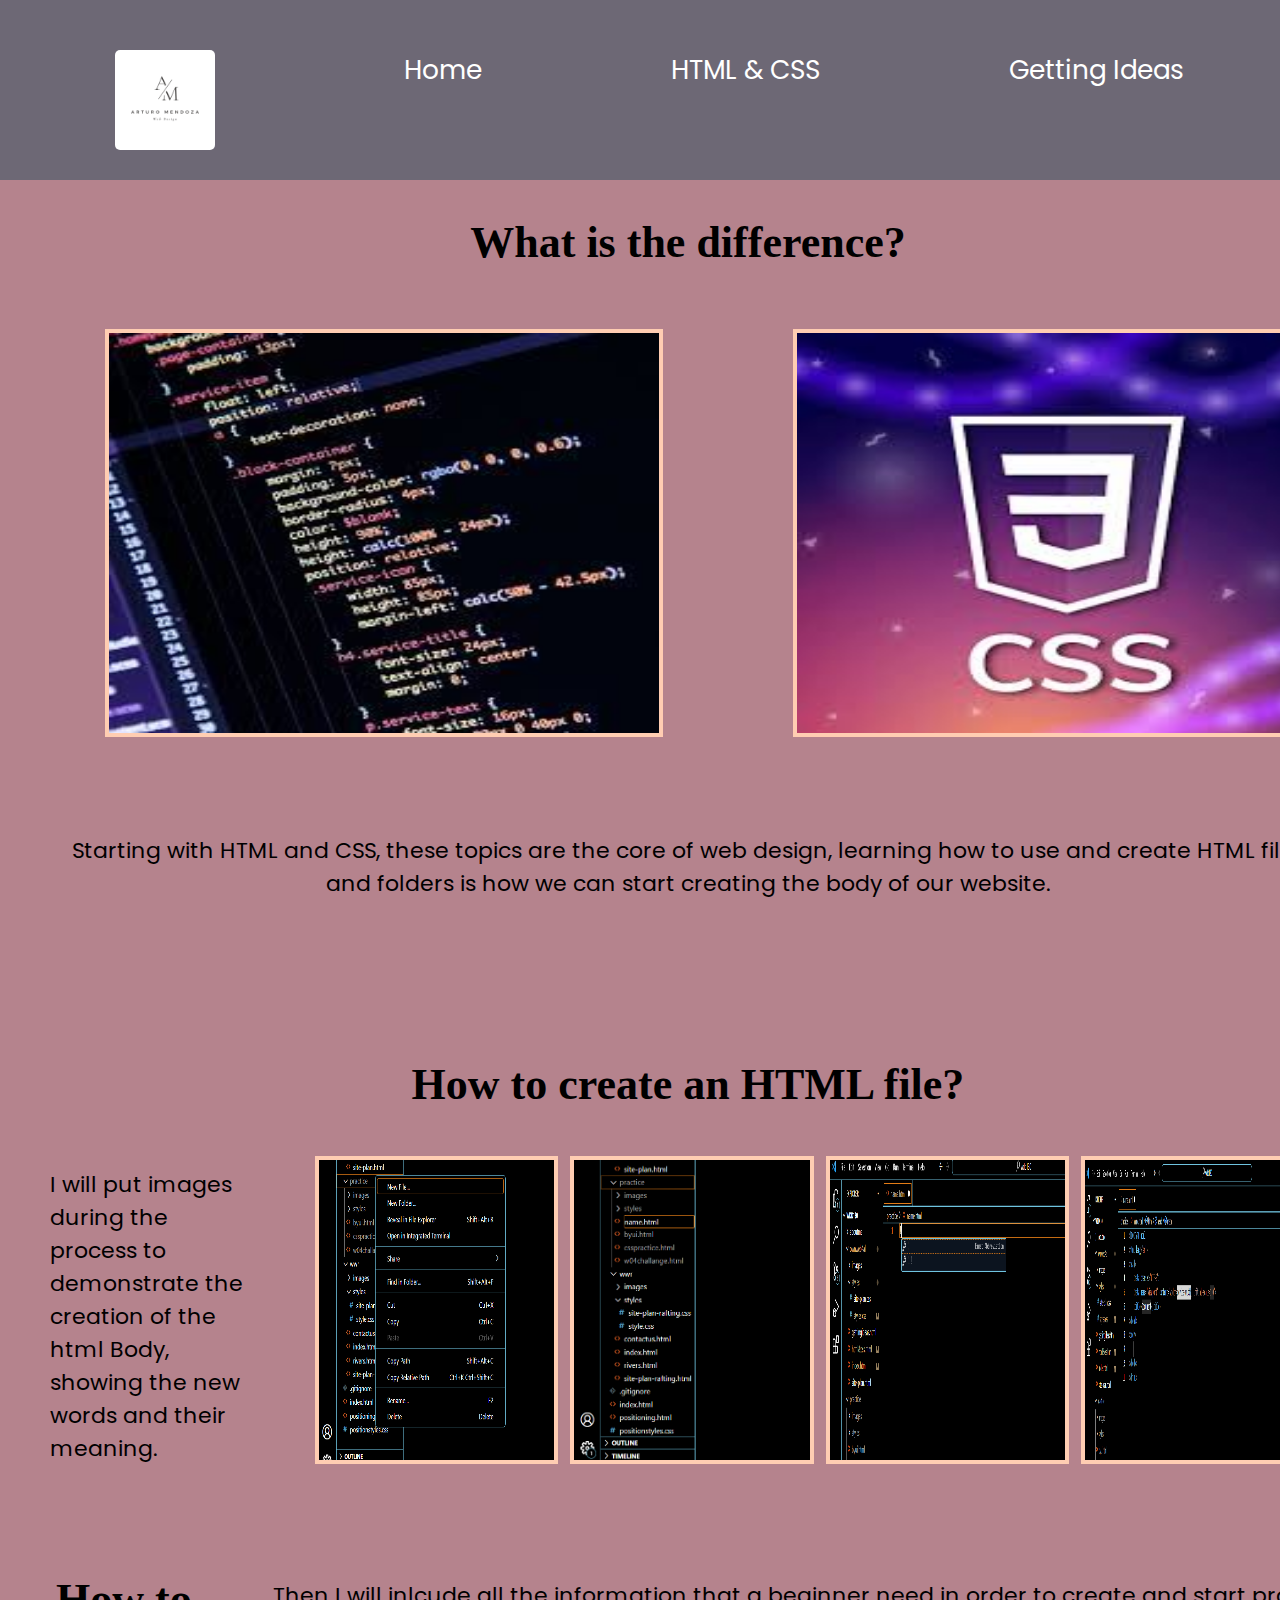
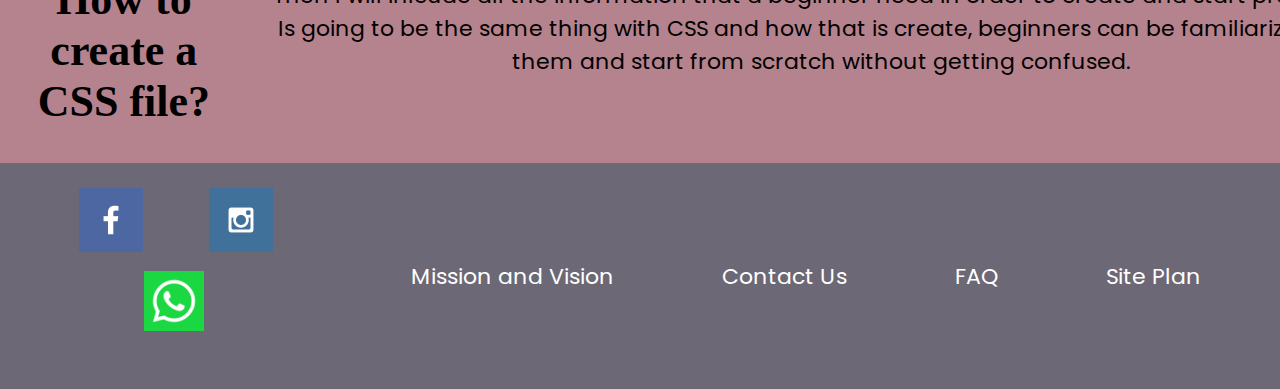
<file: ownweb4all/html&css.html>
<!DOCTYPE html>
<html lang="en">
<head>
    <meta charset="UTF-8">
    <meta http-equiv="X-UA-Compatible" content="IE=edge">
    <meta name="viewport" content="width=device-width, initial-scale=1.0">
    <title>HTML & CSS</title>
    <link rel="stylesheet" href="styles/styles.css">
</head>
<body>
    <div id="homepage">
   <header>
   <nav>
       <a id="logo_link" href="index.html">
       <img class="mylogo" src="images/mylogo.png" alt="My logo">
       </a>
   
          <a href="index.html">Home</a>
          <a href="html&css.html">HTML & CSS</a>
          <a href="gettingideas.html">Getting Ideas</a>
   </nav>  
</header>
<main class="homepage2">
    
    <div class="part1">
        <h2>What is the difference?</h2>
    </div>

    <div class="part1a">
        <img src="images/html.jpeg" alt="Html image">
    </div>

<div class="part1b">
        <img src="images/pretty.jpeg" alt="CSS image">
</div>

<div class="part1c">
        <p>Starting with HTML and CSS, these topics are the core of web design, learning how to use and create HTML files and folders is how we can start creating the body of our website.</p>
</div>

    <section class="part2">
        <h2>How to create an HTML file?</h2>

        <div class="steptext">
            <p> I will put images during the process to demonstrate the creation of the html Body, showing the new words and their meaning.</p>
        </div>
        
        <div class="step1">
            <img src="images/step1.png" alt="Step 1 image"> 
        </div>
        <div class="step2">
            <img src="images/step2.png" alt="Step 2 image">
        </div>
        <div class="step3">
            <img src="images/step3.png" alt="Step 3 image">
        </div>
        <div class="step4">
            <img src="images/step4.png" alt="step 4 image">
        </div>
        
    </section>
    <section class="part3">
        <h2>How to create a CSS file?</h2>
        <p>Then I will inlcude all the information that a beginner need in order to create and start practicing. Is going to be the same thing with CSS and how that is create, beginners can be familiarized with them and start from scratch without getting confused.</p>
    </section>
</main>
</div> 
<footer>
    <div class="media">
    <a href="https://facebook.com" target="_blank">
    <img src="images/facebook.png" alt="fb icon">
</a>
    <a href="https://instagram.com" target="_blank">
    <img src="images/instagram.png" alt="insta icon">
</a>
    <a href="https://whatsapp.com" target="_blank">
    <img class="whats-img" src="images/whatsapp.png" alt="whats icon">
</a>
</div>
    <p> <a href="missionandvision.html">Mission and Vision</a></p>
    <p><a href="contactus.html">Contact Us</a></p>
    <p><a href="faq.html.com">FAQ</a></p>
    <p><a href="site-plan.html">Site Plan</a></p>
</footer>
</body>
</html>
</file>
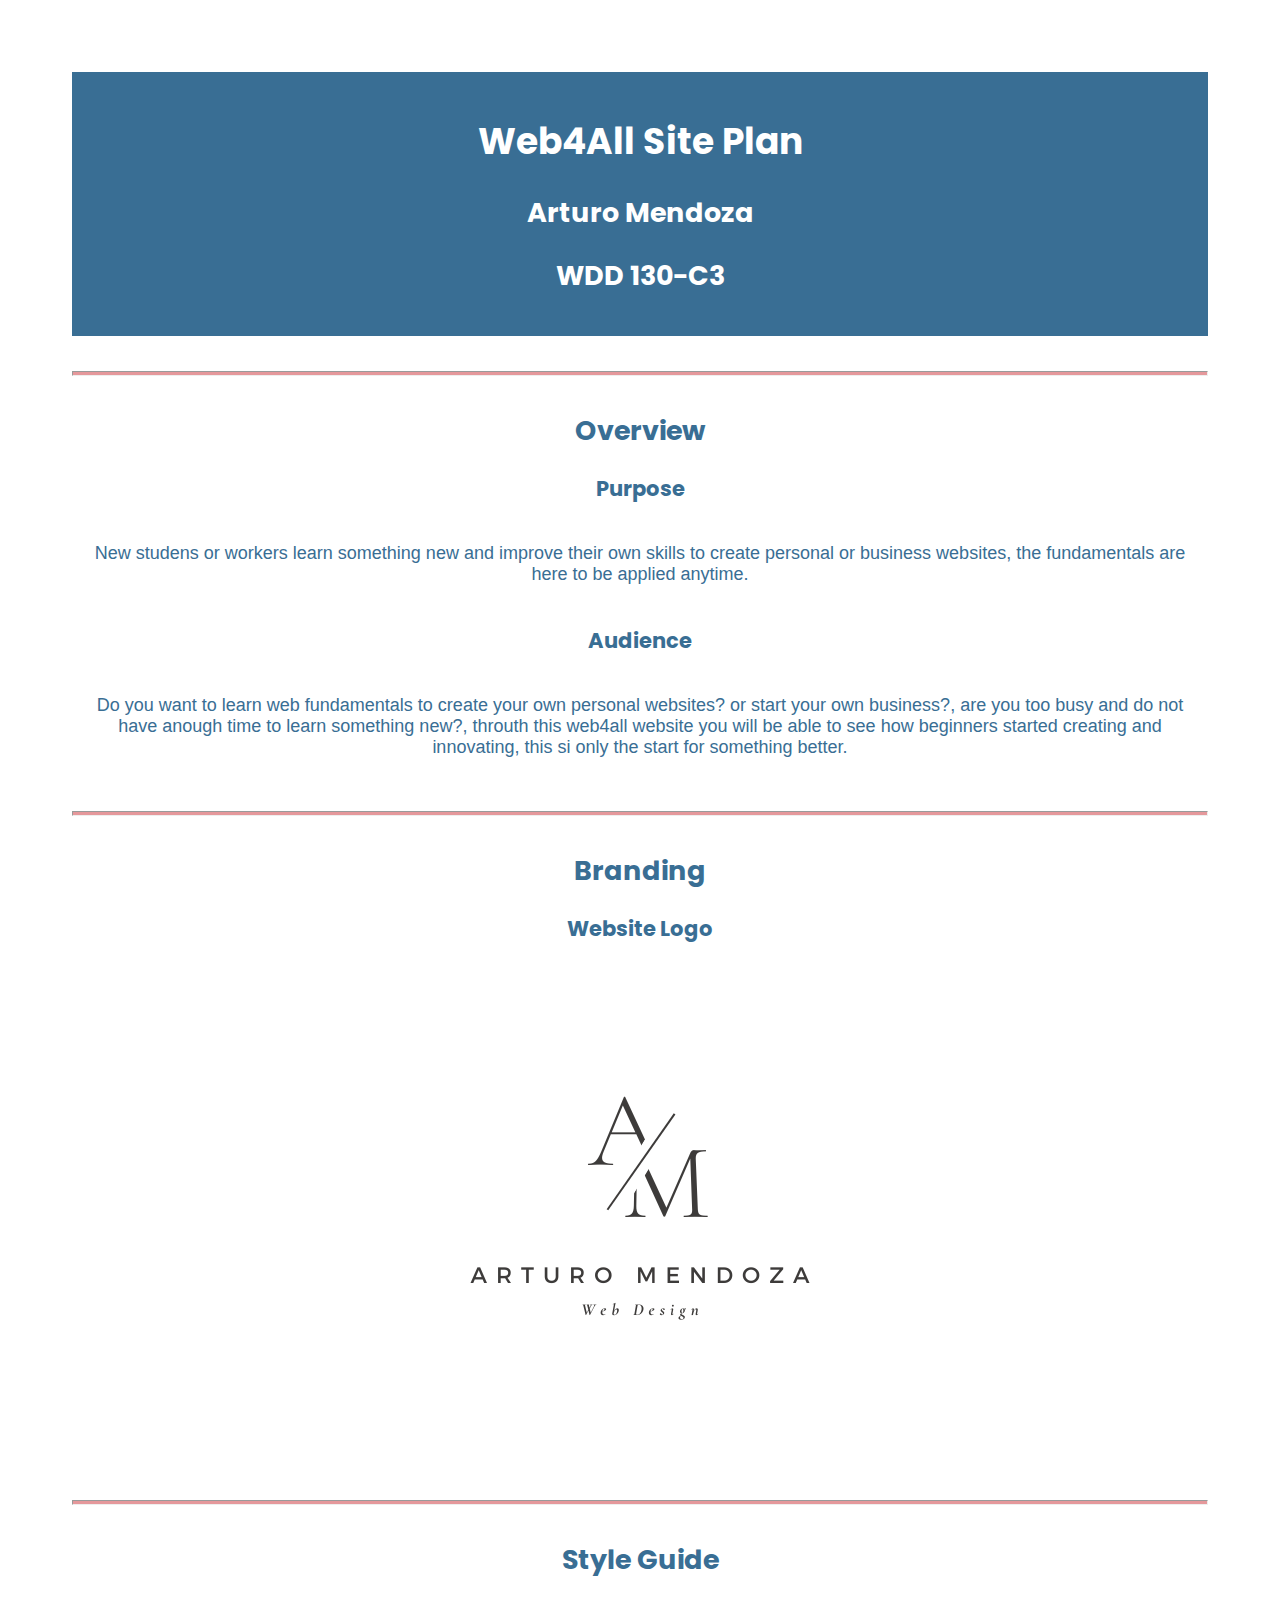
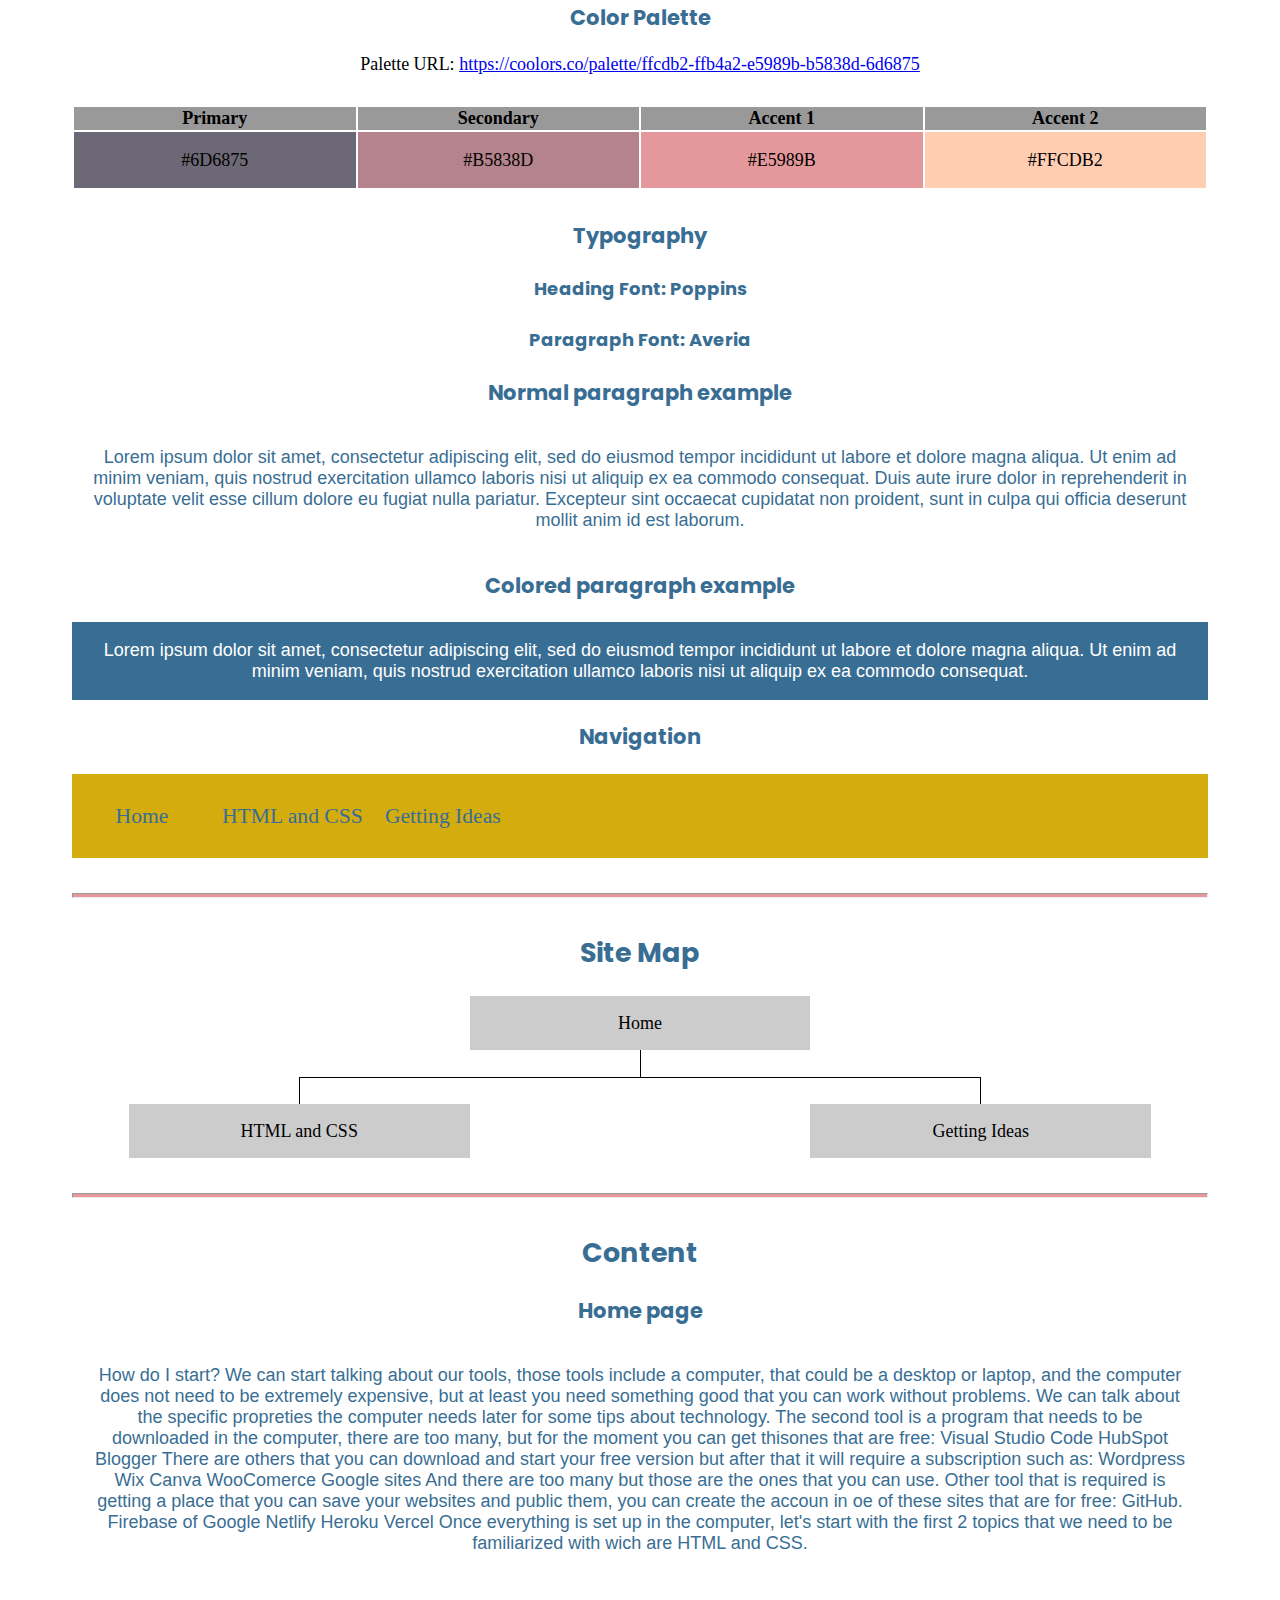
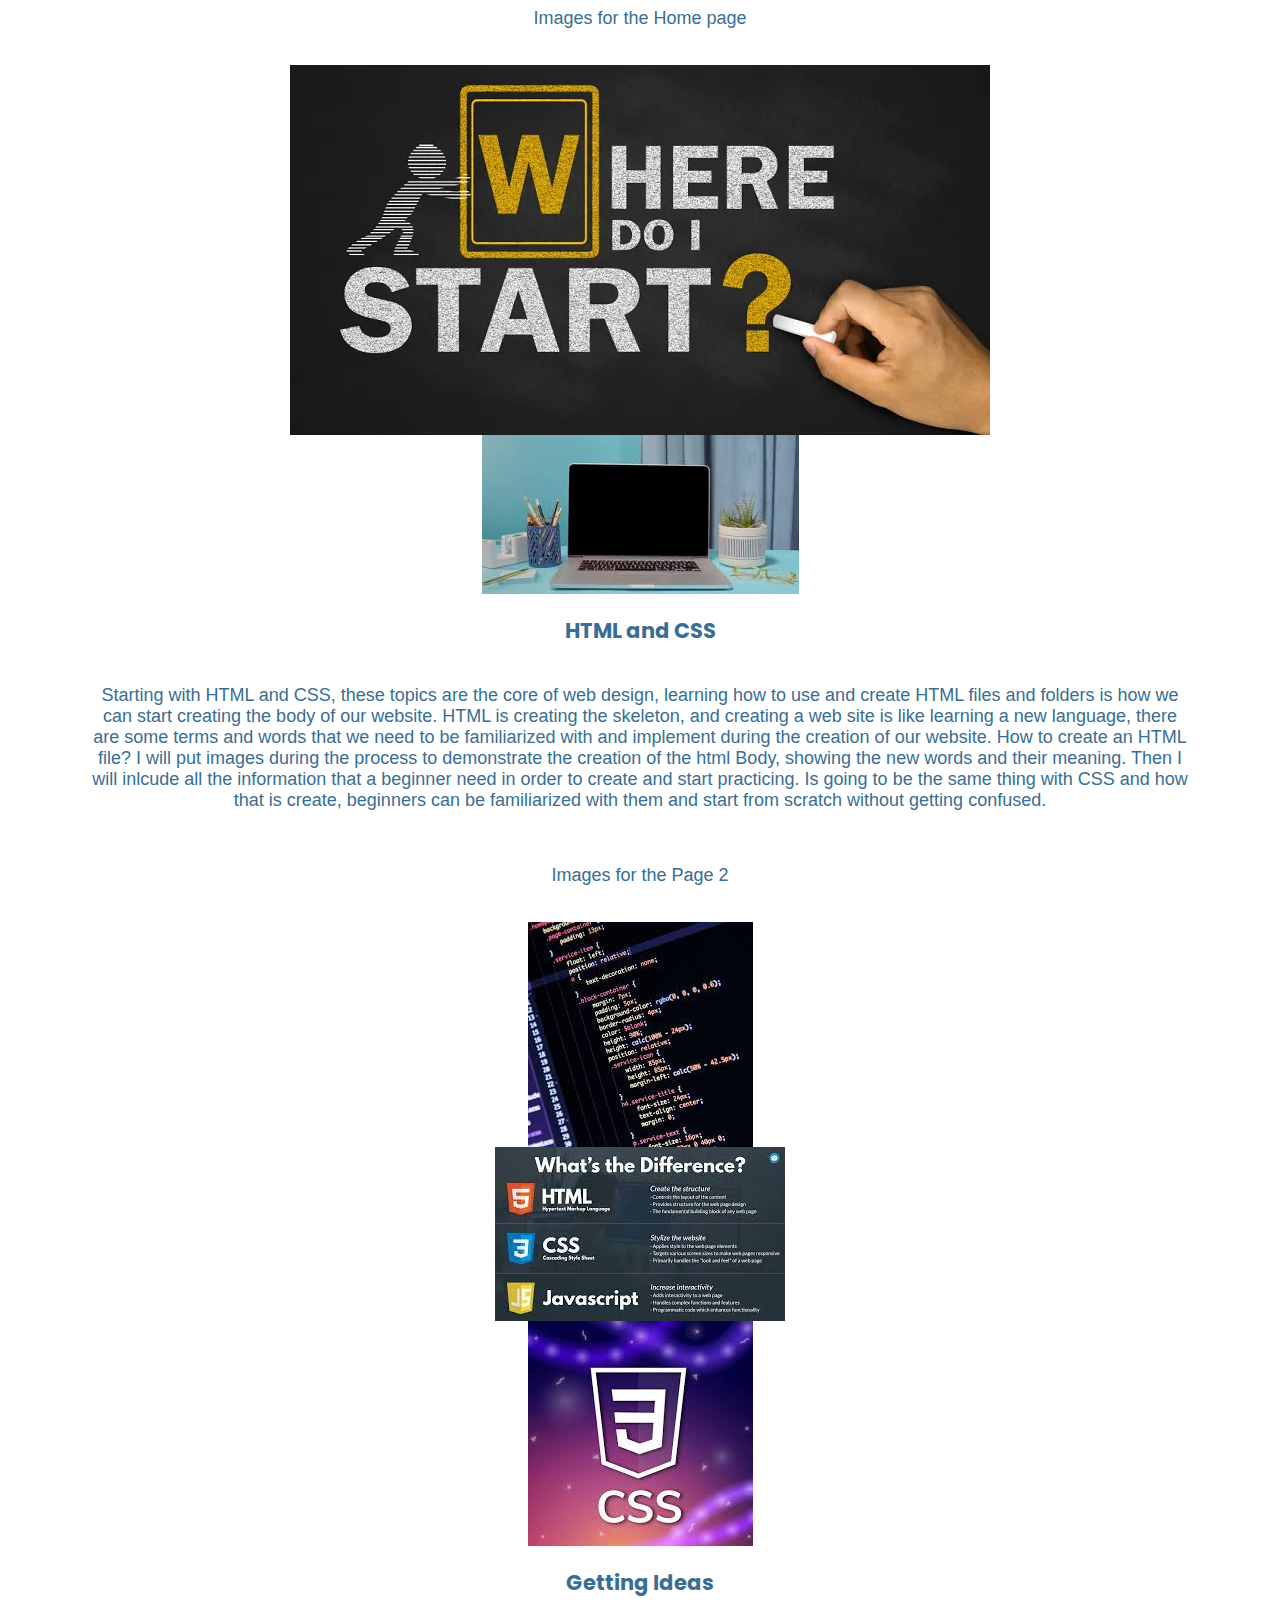
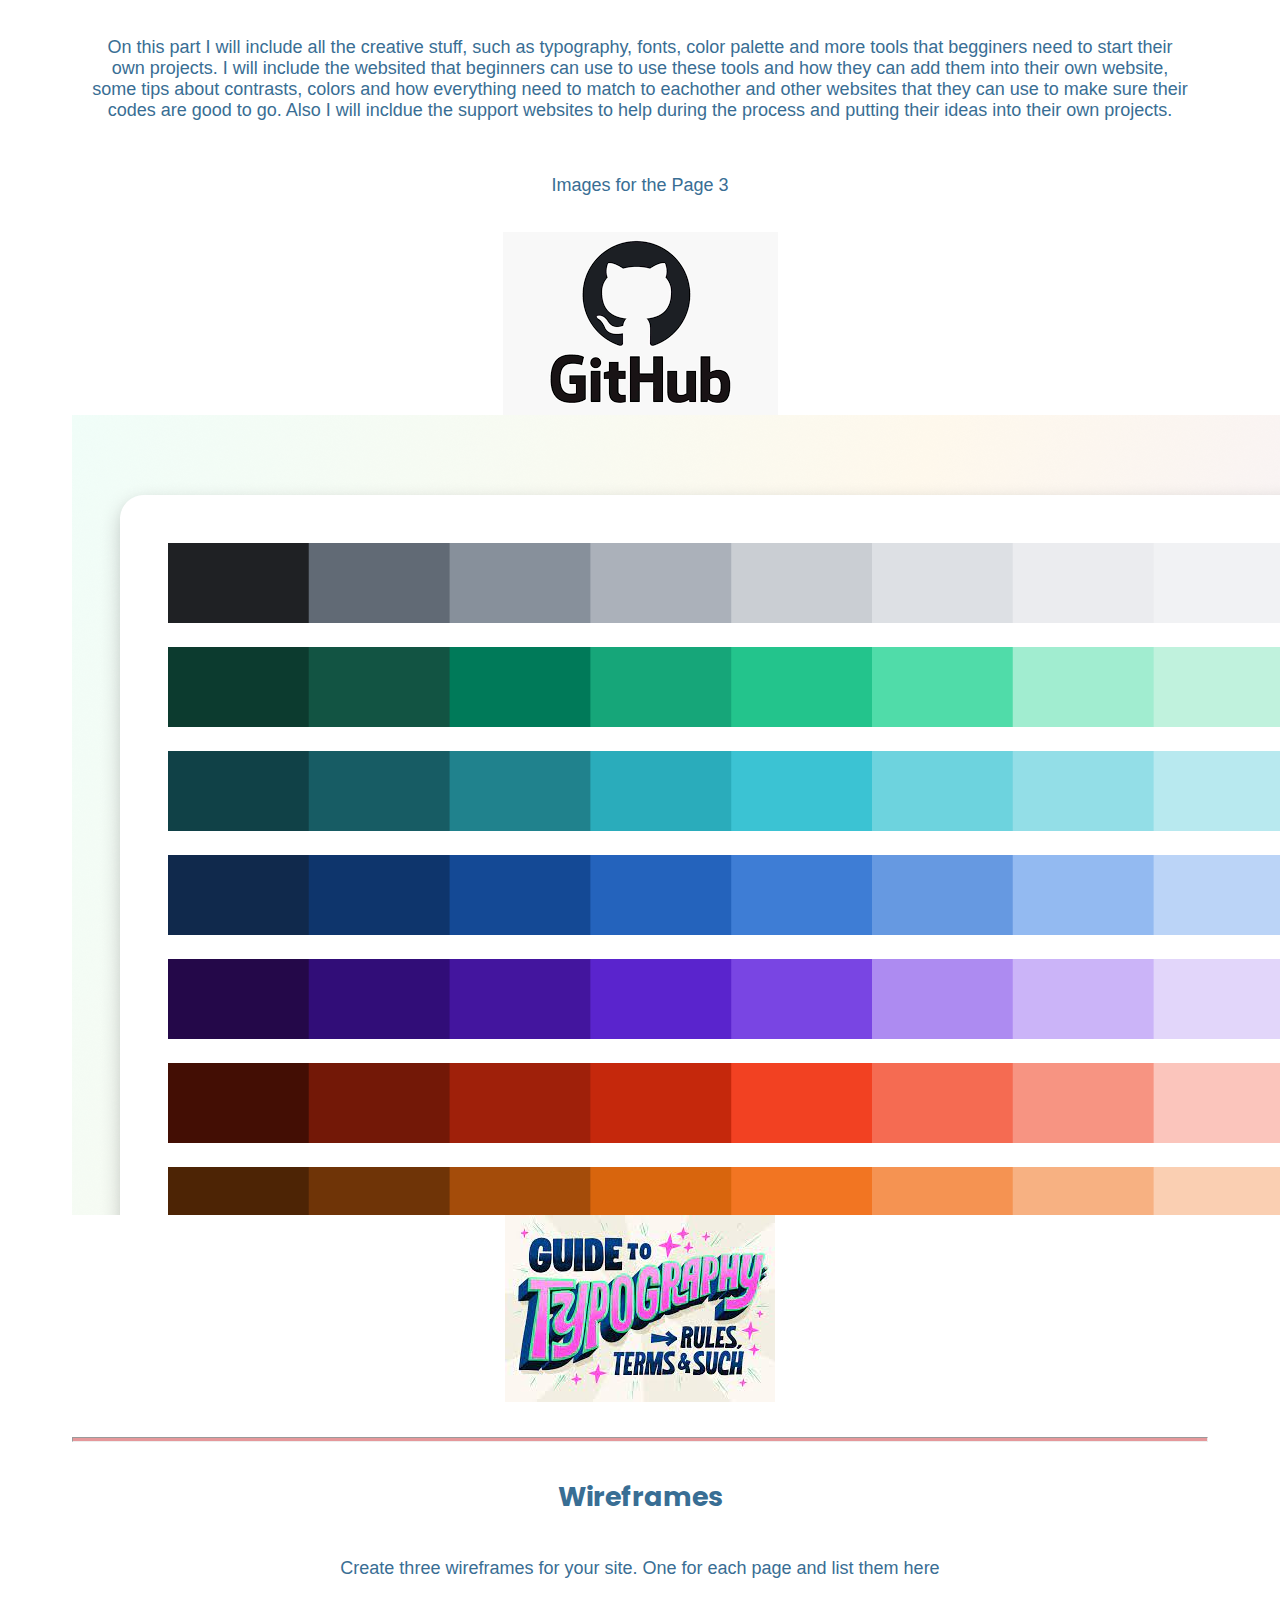
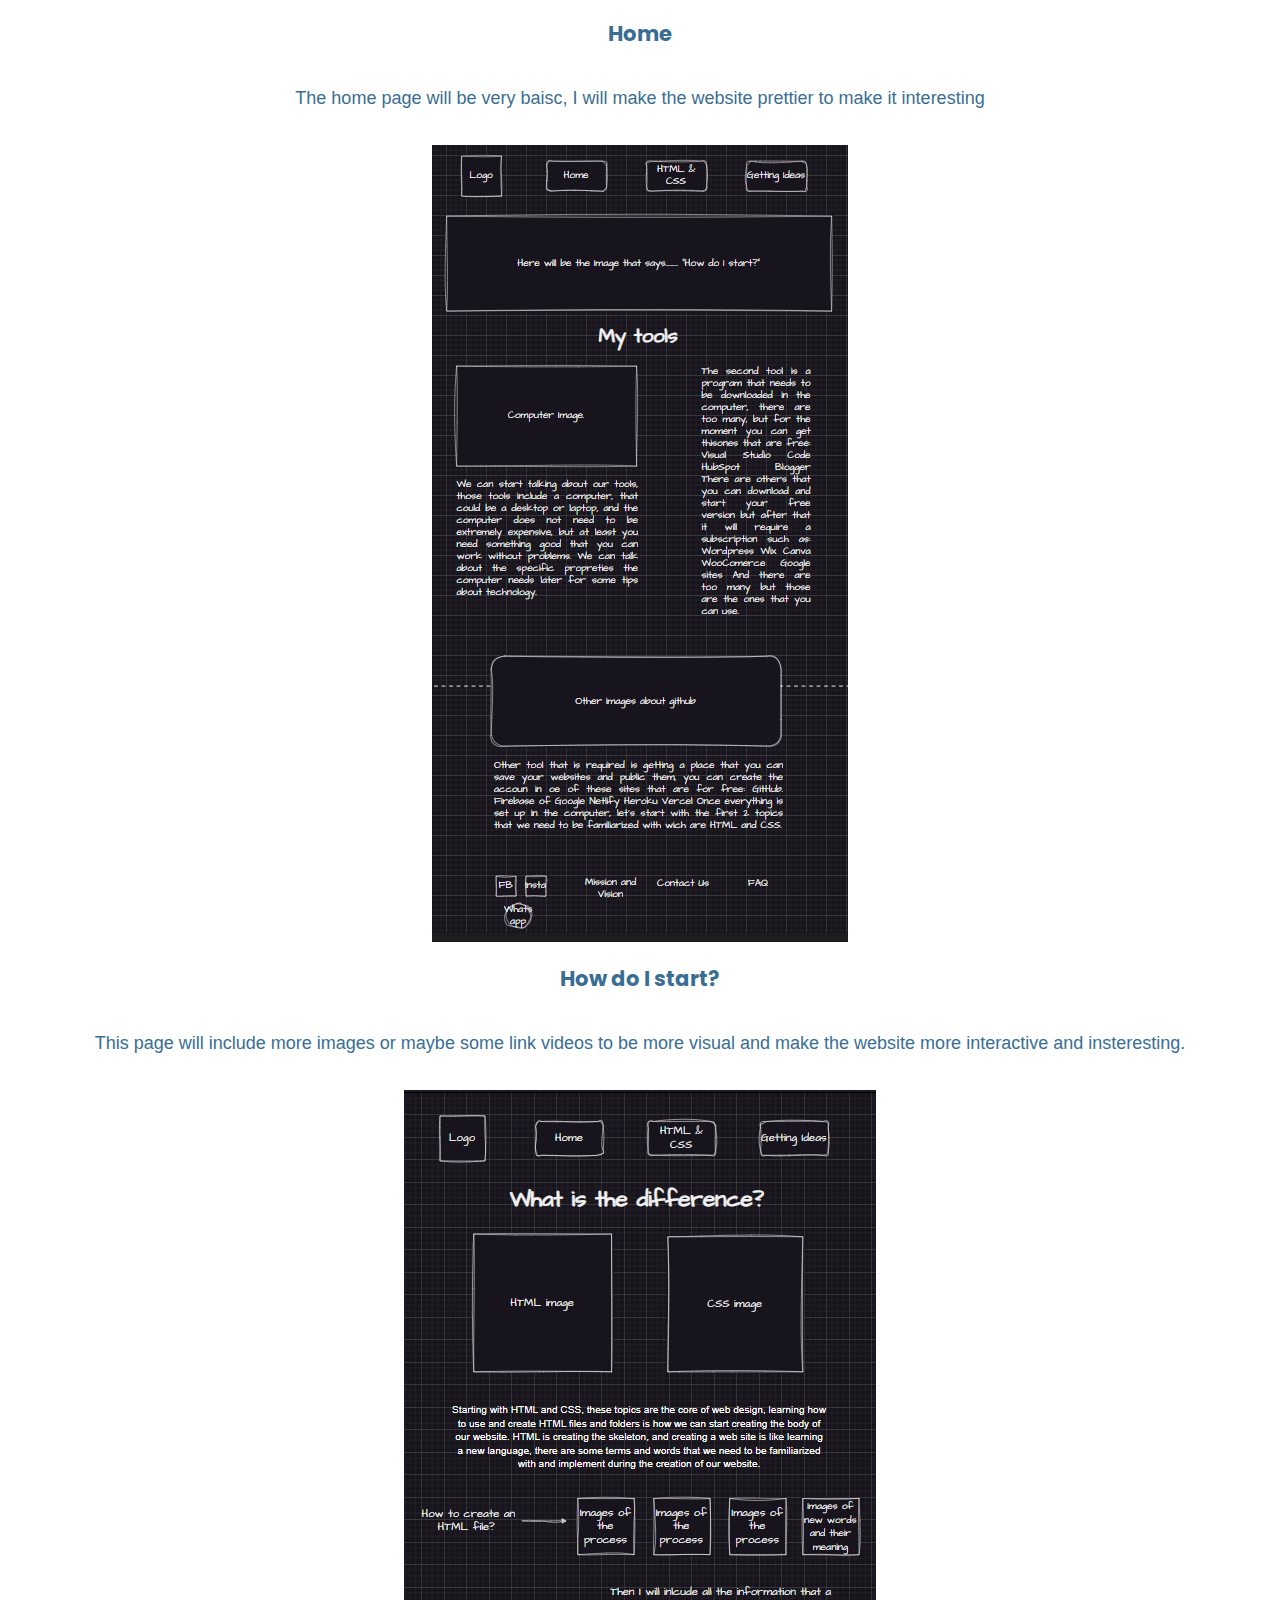
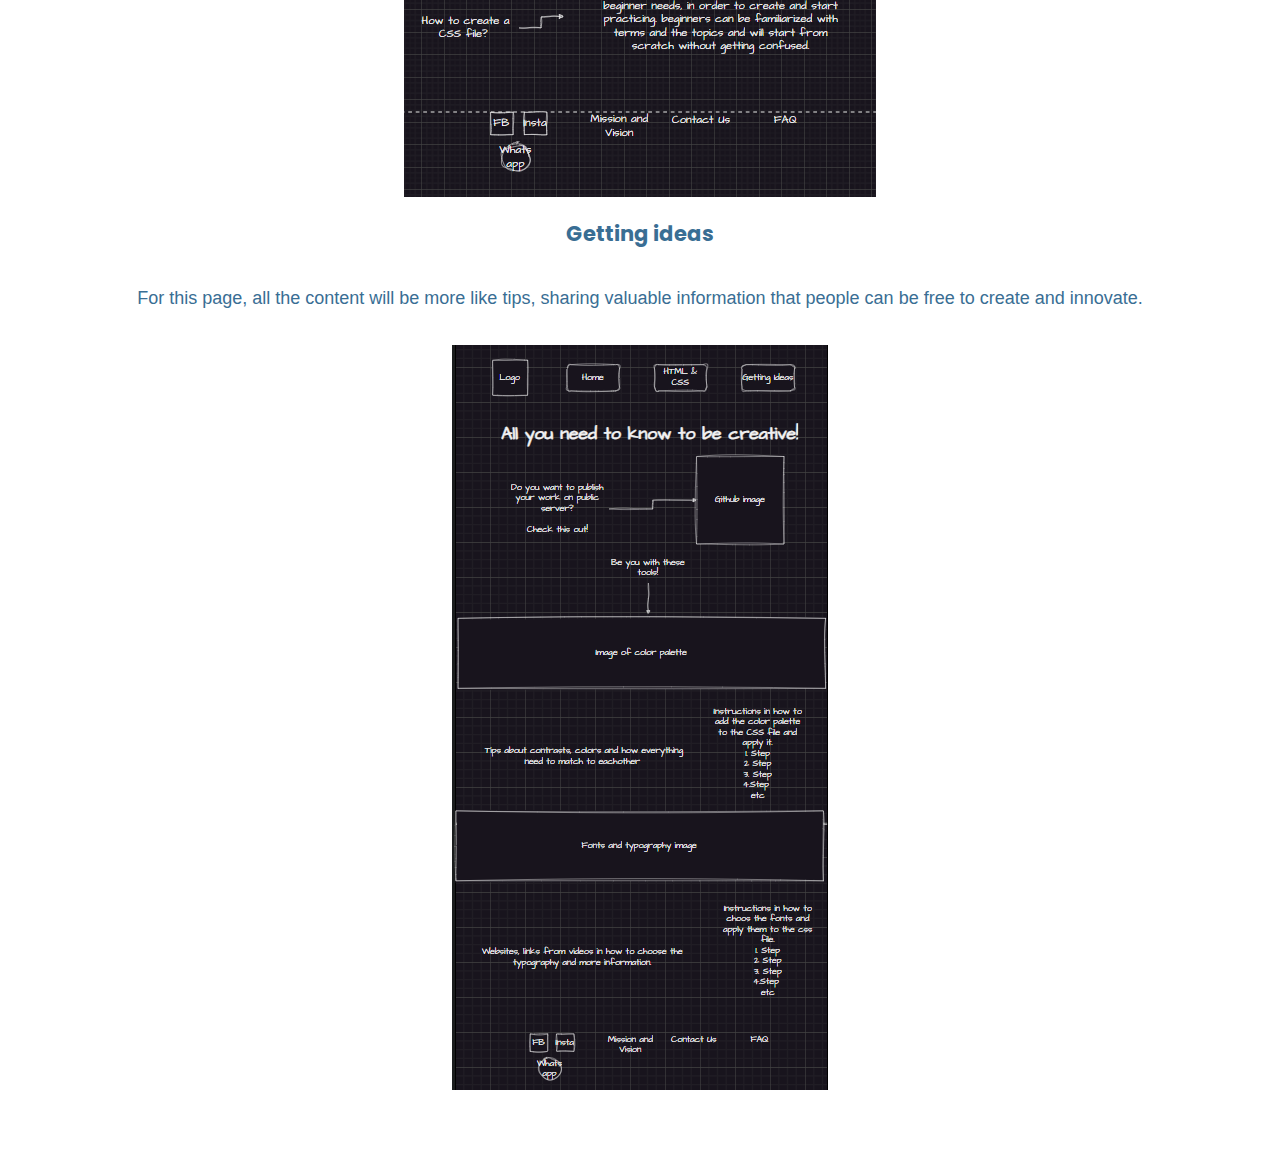
<file: ownweb4all/site-plan.html>
<!DOCTYPE html>
<html lang="en-us">
    
  <head>
    <meta charset="utf-8">
    <title>Site Plan</title>
    <link type="text/css" rel="stylesheet" href="styles/site-plan.css">
  </head>

  <body>
    <header>
      <h1>Web4All Site Plan</h1>
      <h2>Arturo Mendoza</h2>
      <h2>WDD 130-C3</h2>
      <!-- In the header above, add the name or your site, your name and class number. For example if you are in section 3 you would put WDD 130.03 -->
    </header>
    <main>

      <!-- ------------------------Steps 2-3------------------------------ -->
      <hr>
      <h2>Overview</h2>
      <h3>Purpose</h3>
      <p>New studens or workers learn something new and improve their own skills to create personal or business websites, the fundamentals are here to be applied anytime. </p>  <!-- change this -->


      <h3>Audience</h3>
      <p>Do you want to learn web fundamentals to create your own personal websites? or start your own business?, are you too busy and do not have anough time to learn something new?, throuth this web4all website you will be able to see how beginners started creating and innovating, this si only the start for something better.</p><!-- change this -->

      <hr>
      <h2>Branding</h2>
      <h3>Website Logo</h3>
      <!-- Replace this with some sort of logo for your site.  A logo can be as simple as the name of your site in a nice font :) -->
      <img src="images/mylogo.png" alt="Logo image">
      <hr>
      <h2>
        Style Guide
      </h2>

      <!-- ------------------------Steps 4-8------------------------------ -->

      <h3>
        Color Palette
      </h3>
      <!--  The colors you choose for a website are one of the most important decisions you will make. Follow the instructions on the activity in iLearn then return and replace the color codes below with the hex color codes (the 6 digit numbers that show at the bottom of each color) for the colors you have chosen below.  You should have at least 2 colors but do not have to fill in all 4 if you do not need them.  -->

      <!-- Copy and paste the URL to your finished palette below Make sure to paste it into both spots -->
      Palette URL: <a href="https://coolors.co/palette/ffcdb2-ffb4a2-e5989b-b5838d-6d6875" target="_blank">https://coolors.co/palette/ffcdb2-ffb4a2-e5989b-b5838d-6d6875</a>


      <table class="colors">
        <tr><th>Primary</th><th>Secondary</th><th>Accent 1</th><th>Accent 2</th></tr>
        <!-- Replace the numbers in the boxes below with your hex color codes. Then switch to the site-plan.css file and change your colors there as well. -->
        <tr><td class="primary">#6D6875</td><td class="secondary">#B5838D</td><td class="accent1">#E5989B</td><td class="accent2">#FFCDB2</td></tr>
      </table>

      <!-- ------------------------Step 9------------------------------ -->

      <h3>
        Typography
      </h3>
      <!-- Choose a font for your paragraphs (body copy) and headlines. What font(s) have you chosen? Why did you choose what you did?  Make sure to review the list of web safe fonts at W3Schools.org as a starting point.  Think also about which of your colors above you might use for background and font colors. -->

      <h4>
        Heading Font: Poppins  <!-- change this -->
      </h4>
      <h4>
        Paragraph Font: Averia  <!-- change this -->
      </h4>
      <h3>
        Normal paragraph example
      </h3>
      <p>
        Lorem ipsum dolor sit amet, consectetur adipiscing elit, sed do eiusmod tempor incididunt ut labore et dolore magna aliqua. Ut enim ad minim veniam, quis nostrud exercitation ullamco laboris nisi ut aliquip ex ea commodo consequat. Duis aute irure dolor in reprehenderit in voluptate velit esse cillum dolore eu fugiat nulla pariatur. Excepteur sint occaecat cupidatat non proident, sunt in culpa qui officia deserunt mollit anim id est laborum.
      </p>
      <h3>
        Colored paragraph example
      </h3>
      <p class="colored">
        Lorem ipsum dolor sit amet, consectetur adipiscing elit, sed do eiusmod tempor incididunt ut labore et dolore magna aliqua. Ut enim ad minim veniam, quis nostrud exercitation ullamco laboris nisi ut aliquip ex ea commodo consequat. 
      </p>

      <!-- ------------------------Step 10------------------------------ -->

      <h3>
        Navigation
      </h3>
      <!-- Think about how you want your navigation bar to look. In the site-plan.css file change the colors to your colors to get the look you desire. --> 
      <nav>
        <a href="index.html">Home</a>
        <a href="html&css.html">HTML and CSS</a>
        <a href="gettingideas.html">Getting Ideas</a>
      </nav>
      <hr>
      <h2>
        Site Map
      </h2>
      <div class="sitemap">
        <div class="sm-home">
          Home
        </div>
        <div class="sm-page2">
          HTML and CSS <!-- change this -->
        </div>
        <div class="sm-page3">
          Getting Ideas  <!-- change this -->
        </div>

        <div class="top">
          &nbsp;
        </div>
        <div class="left">
          &nbsp;
        </div>
        <div class="right">
          &nbsp;
        </div>

      </div>

      <!-- --------Content Section -------------- -->
      <hr>
      <h2>
        Content
      </h2>
      <h3>Home page</h3>
      <p>
        How do I start?

        We can start talking about our tools, those tools include a computer, that could be a desktop or laptop, and the computer does not need to be extremely expensive, but at least you need something good that you can work without problems. We can talk about the specific propreties the computer needs later for some tips about technology.

The second tool is a program that needs to be downloaded in the computer, there are too many, but for the moment you can get thisones that are free:
Visual Studio Code
HubSpot
Blogger

There are others that you can download and start your free version but after that it will require a subscription such as:
Wordpress
Wix
Canva
WooComerce
Google sites

And there are too many but those are the ones that you can use.

Other tool that is required is getting a place that you can save your websites and public them, you can create the accoun in oe of these sites that are for free:
GitHub.
Firebase of Google
Netlify
Heroku
Vercel

Once everything is set up in the computer, let's start with the first 2 topics that we need to be familiarized with wich are HTML and CSS.
      </p>
      <p>Images for the Home page</p>
        <img src="images/start.webp" alt="How do I start image">
        <img src="images/computer.jpeg" alt="computer image">

      </ul>
      <h3>HTML and CSS</h3>
      <p>
        Starting with HTML and CSS, these topics are the core of web design, learning how to use and create HTML files and folders is how we can start creating the body of our website.
        HTML is creating the skeleton, and creating a web site is like learning a new language, there are some terms and words that we need to be familiarized with and implement during the creation of our website.
        How to create an HTML file?
        I will put images during the process to demonstrate the creation of the html Body, showing the new words and their meaning.
        Then I will inlcude all the information that a beginner need in order to create and start practicing.
        Is going to be the same thing with CSS and how that is create, beginners can be familiarized with them and start from scratch without getting confused.
      </p>
      <p>Images for the Page 2</p>
        <img src="images/html.jpeg" alt="Html image">
        <img src="images/css.jpeg" alt="Css image">
        <img src="images/pretty.jpeg" alt="Pritty image">

      </ul>
      <h3>Getting Ideas</h3>
      <p>
        On this part I will include all the creative stuff, such as typography, fonts, color palette and more tools that begginers need to start their own projects.
        I will include the websited that beginners can use to use these tools and how they can add them into their own website, some tips about contrasts, colors and how everything need to match to eachother and other websites that they can use to make sure their codes are good to go.
        Also I will incldue the support websites to help during the process and putting their ideas into their own projects.
      </p>
      <p>Images for the Page 3</p>
        <img src="images/github.png" alt="github image">
        <img src="images/colors.png" alt="Color image">
        <img src="images/typography.jpeg" alt="Typography Images">

      </ul>
      <hr>
      <h2>
        Wireframes
      </h2>
      <p>
        Create three wireframes for your site. One for each page and list them here</p>

      <h3>Home</h3>
      <p>The home page will be very baisc, I will make the website prettier to make it interesting</p>
      <img src="images/homepage.png" alt="home page wireframe">

      <h3>How do I start?</h3>
      <p>This page will include more images or maybe some link videos to be more visual and make the website more interactive and insteresting.</p>
      <img src="images/page1.png" alt="page 2 wireframe">

      <h3>Getting ideas</h3>
      <p>For this page, all the content will be more like tips, sharing valuable information that people can be free to create and innovate.</p>
      <img src="images/page2.png" alt="page 3 wireframe">
    </main>
  </body>

</html>
</file>
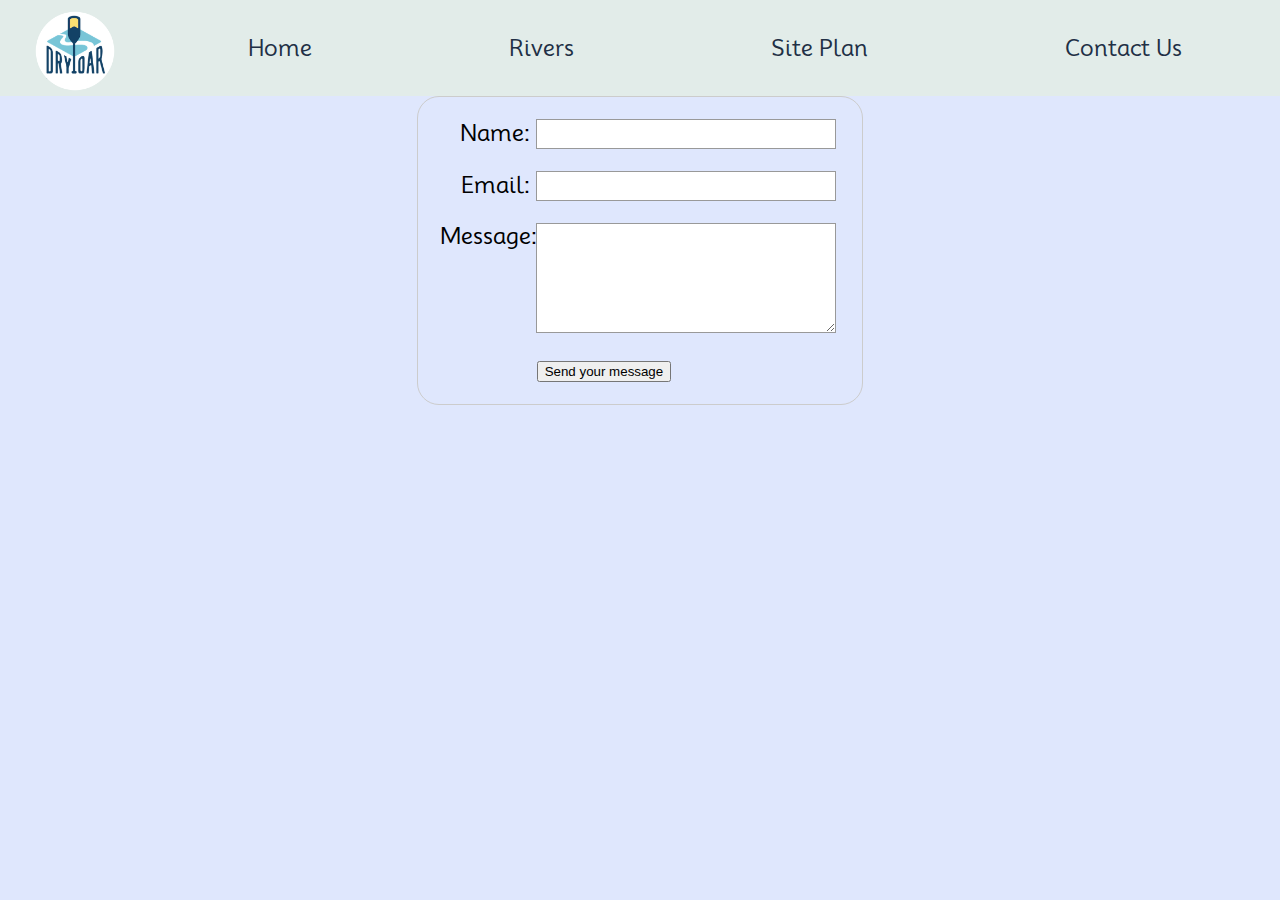
<file: wwr/contactus.html>
<!DOCTYPE html>
<html lang="en">
<head>
  <style>
    
  </style>
    <meta charset="UTF-8">
    <meta http-equiv="X-UA-Compatible" content="IE=edge">
    <meta name="viewport" content="width=device-width, initial-scale=1.0">
    <title>"Whitewater Rafting Vacations | Dry Oar Boating | Home"</title>
    <link rel="stylesheet" href="styles/style.css">
</head>
<body>
    <div id="content">
    <header>
        <a id="logo_link" href="index.html">
        <img class="logo" src="images/logo.png" alt="Dry Oar Logo">
        </a>
        <nav>
            <a href="index.html">Home</a>
            <a href="rivers.html">Rivers</a>
            <a href="site-plan-rafting.html">Site Plan</a>
            <a href="contactus.html">Contact Us</a>
        </nav>
    </header>
  <main>
    <div id="feedback"></div>
      <form action="/my-handling-form-page" method="post">
        <ul>
          <li>
            <label for="name">Name:</label>
            <input type="text" id="name" name="user_name" />
          </li>
          <li>
            <label for="mail">Email:</label>
            <input type="email" id="mail" name="user_email" />
          </li>
          <li>
            <label for="msg">Message:</label>
            <textarea id="msg" name="user_message"></textarea>
          </li>
          <li class="button">
            <button type="submit">Send your message</button>
          </li>
        </ul>
      </form>
  </main>
</div>
<script>
  // get the feedback div element so we can do something with it.
  const feedbackElement = document.getElementById('feedback');
  // get the form so we can read what was entered in it.
  const formElement = document.forms[0];
  // add a 'listener' to wait for a submission of our form. When that happens run the code below.
  formElement.addEventListener('submit', function(e) {
      // stop the form from doing the default action.
      e.preventDefault();
      // set the contents of our feedback element to a message letting the user know the form was submitted successfully. Notice that we pull the name that was entered in the form to personalize the message!
      feedbackElement.innerHTML = 'Hello '+ formElement.user_name.value +'! Thank you for your message. We will get back with you as soon as possible!';
      // make the feedback element visible.
      feedbackElement.style.display = "block";
      // add a class to move everything down so our message doesn't cover it.
      document.body.classList.toggle('moveDown');
  });
</script>
    </body>
</html>
</file>
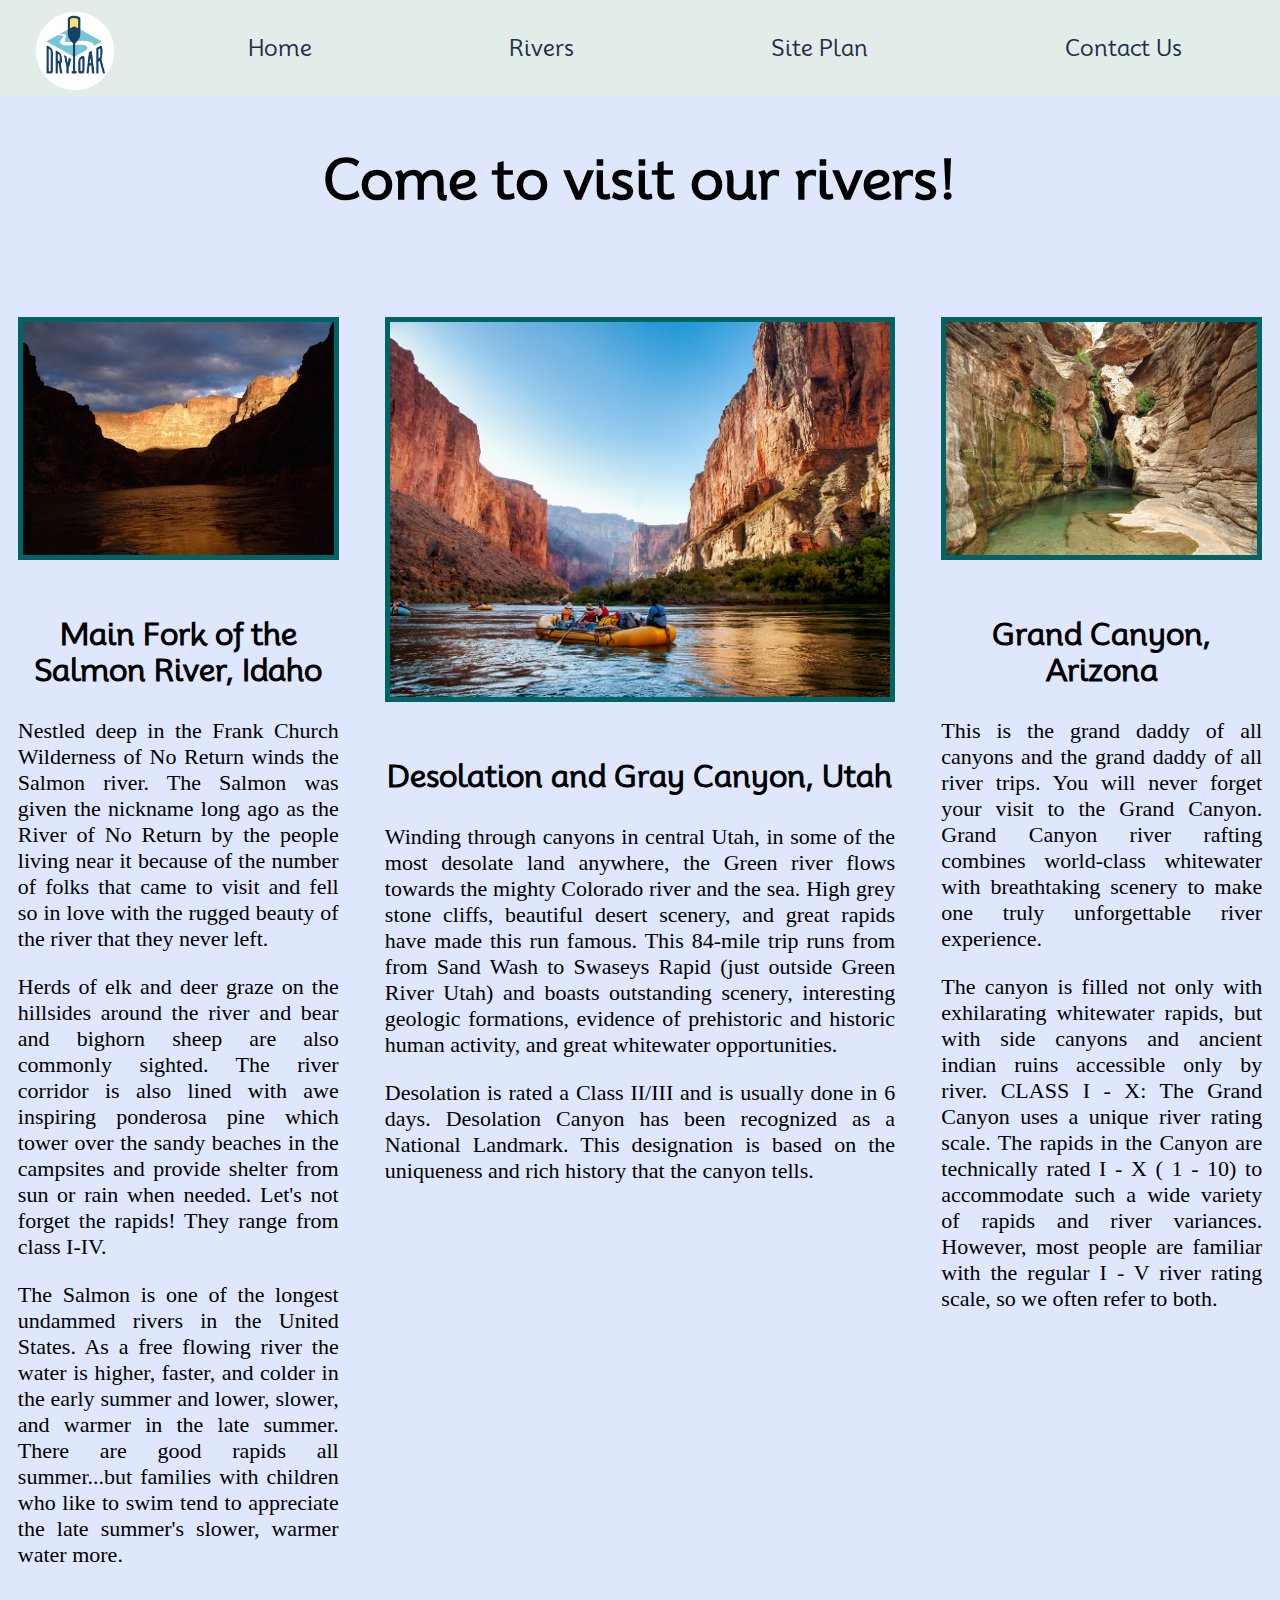
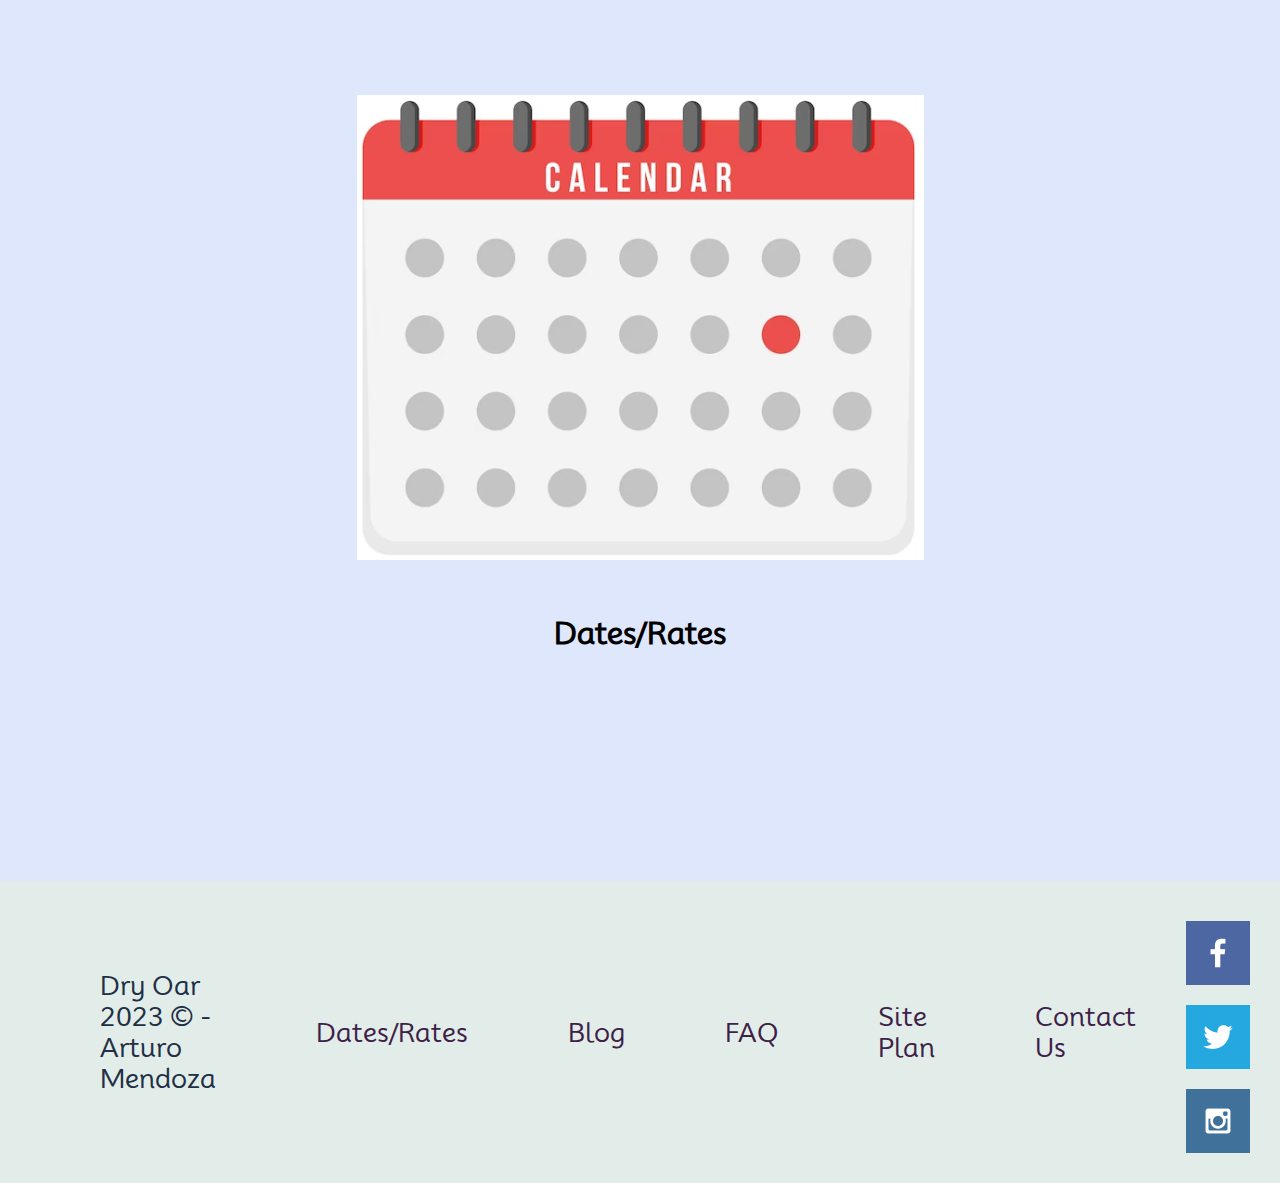
<file: wwr/rivers.html>
<!DOCTYPE html>
<html lang="en">
<head>
    <meta charset="UTF-8">
    <meta http-equiv="X-UA-Compatible" content="IE=edge">
    <meta name="viewport" content="width=device-width, initial-scale=1.0">
    <title>"Whitewater Rafting Vacations | Dry Oar Boating | Home"</title>
    <link rel="stylesheet" href="styles/style.css">
</head>
<body>
    <div id="content">
    <header>
        <a id="logo_link" href="index.html">
        <img class="logo" src="images/logo.png" alt="Dry Oar Logo">
        </a>
        <nav>
            <a href="index.html">Home</a>
            <a href="rivers.html">Rivers</a>
            <a href="site-plan-rafting.html">Site Plan</a>
            <a href="contactus.html">Contact Us</a>
        </nav>
    </header>
    <h2>Come to visit our rivers!</h2>
<main class="rivers">
    <section class="idaho-card">
        <img class="idaho-img" src="images/mountain2.jpg" alt="Mountain">
        <h3>Main Fork of the Salmon River, Idaho</h3>
        <p> Nestled deep in the Frank Church Wilderness of No Return winds the Salmon river. The Salmon was given the nickname long ago as the River of No Return by the people living near it because of the number of folks that came to visit and fell so in love with the rugged beauty of the river that they never left.</p>
        <p> Herds of elk and deer graze on the hillsides around the river and bear and bighorn sheep are also commonly sighted. The river corridor is also lined with awe inspiring ponderosa pine which tower over the sandy beaches in the campsites and provide shelter from sun or rain when needed. Let's not forget the rapids! They range from class I-IV.</p>
        <p>The Salmon is one of the longest undammed rivers in the United States. As a free flowing river the water is higher, faster, and colder in the early summer and lower, slower, and warmer in the late summer. There are good rapids all summer...but families with children who like to swim tend to appreciate the late summer's slower, warmer water more.</p>
     </section>
    <section class="utah-card">
        <img class="utah-img" src="images/river2.jpg" alt="River">
        <h3>Desolation and Gray Canyon, Utah</h3>
        <p>Winding through canyons in central Utah, in some of the most desolate land anywhere, the Green river flows towards the mighty Colorado river and the sea. High grey stone cliffs, beautiful desert scenery, and great rapids have made this run famous. This 84-mile trip runs from from Sand Wash to Swaseys Rapid (just outside Green River Utah) and boasts outstanding scenery, interesting geologic formations, evidence of prehistoric and historic human activity, and great whitewater opportunities.</p>
        <p> Desolation is rated a Class II/III and is usually done in 6 days. Desolation Canyon has been recognized as a National Landmark.  This designation is based on the uniqueness and rich history that the canyon tells.</p>
    </section>
    <section class="arizona-card">
        <img class="arizona-img" src="images/cave.jpg" alt="Cave">
        <h3>Grand Canyon, Arizona</h3>
        <p>This is the grand daddy of all canyons and the grand daddy of all river trips. You will never forget your visit to the Grand Canyon. Grand Canyon river rafting combines world-class whitewater with breathtaking scenery to make one truly unforgettable river experience.</p>
        <p>The canyon is filled not only with exhilarating whitewater rapids, but with side canyons and ancient indian ruins accessible only by river. CLASS I - X: The Grand Canyon uses a unique river rating scale. The rapids in the Canyon are technically rated I - X ( 1 - 10) to accommodate such a wide variety of rapids and river variances. However, most people are familiar with the regular I - V river rating scale, so we often refer to both.</p>
    </section>
    <section class="calendar">
        <img src="images/calendar.png" alt="calendar">
        <h3>Dates/Rates</h3>
    </section>
</main>
    <footer>
        <p>Dry Oar 2023 © - Arturo Mendoza</p>
        <p><a href="rates/dates.html">Dates/Rates</a></p>
        <p><a href="blog.html">Blog</a></p>
        <p><a href="faq.html">FAQ</a></p>
        <p><a href="site-plan-rafting.html">Site Plan</a></p>
        <p><a href="contactus.html">Contact Us</a></p>
        <div class="social">
            <a href="https://facebook.com" target="_blank">
                <img src="images/facebook.png" alt="fb icon">
            </a>
            <a href="https://twitter.com" target="_blank">
                <img src="images/twitter.png" alt="twitter icon">
            </a>
            <a href="https://instagram.com" target="_blank">
                <img src="images/instagram.png" alt="instagram icon">
            </a>
        </div>
    </footer>
</div>
    </body>
</html>
</file>
<file: ownweb4all/styles/styles.css>
@import url('https://fonts.googleapis.com/css2?family=Averia+Sans+Libre:ital,wght@1,300&family=Poppins&family=Roboto+Condensed&family=Roboto+Serif:ital,opsz,wght@1,8..144,100&display=swap');

.mylogo {
    width: 100px;
    border-radius: 5px;
    margin-left: 20px;
    
}
#content {
  max-width: 1600px;
  margin: 0 auto;
}
header {
  height: 180px;
}
nav {
    display: flex;
    background-color: #6D6875;
    font-size: 1.2em;
    font-family:"Poppins";
    justify-content: space-around;
}
nav a:hover, footer a:hover {
  background-color: #6D6875;
  color: #FFCDB2;
}
nav a, footer a {
    color: white;
    text-decoration: none;
    margin: 30px;
    margin-top: 50px;
}
.start-img {
    width: 1514px;
    border: solid white 3px;
    height: 400px;
}
body {
    background-color: #FFCDB2;
    font-family: "Roboto", "Poppins", "Averia";
    font-size: 22px;
    margin: 0;
    padding: 0;
}
h2 {
    text-align: center;
    font-family:"Averia";
}
.homepage {
    display: grid;
    grid-template-columns:repeat(4, 1fr);
}
.howtostart {
    display: grid;
    grid-column: 1/3;
    padding: 50px;
}
.howdoistart-img {
    width: 100%;
    border: solid white 4px;
}
.textbox {
    display: grid;
    grid-column: 3/5;
    padding: 50px;
    text-align: justify;
}
.github {
    display: grid;
    grid-column: 2/4;
}
.github, .howtostart {
    text-align: justify;
}
.github-img {
    width: 100%;
    border: solid #6D6875 4px;
}
.whats-img {
    width: 60px;
    display: list-item;
    padding-left: 95px;
    padding-top: 10px;
}
footer {
    display: flex;
    padding-left: 2px;
    align-items: center;
    justify-content: space-around;
    padding: 25px;
    background-color: #6D6875;
}

/* this is the start from the syle sheet for the page 2 called HTML & CSS*/

.homepage2 {
  display: grid;
  grid-template-columns: repeat(2,1fr);
  background-color: #B5838D;
}
.homepage2 h2 {
  grid-column: 1/3;
  grid-row: 1/2;
  text-align: center;
  font-size: 2em;
}
.part1 {
display: grid;
grid-column: 1/3;
grid-row: 1/2;
}
.part1a{
  display: grid;
  grid-column: 1/2;   
  padding: 25px;
}
.part1b {
  display: grid;
  grid-column: 2/3;
  text-align: center;
  padding: 25px;
}
.part1c {
  display: grid;
  grid-column: 1/3;
  text-align: center;
  padding: 50px;
}
.part1a img, .part1b img {
  width: 550px;
  height: 400px;
  border: solid #FFCDB2 4px;
  margin-left: 80px;
}
.part2 {
  grid-template-columns: 1fr 1fr 1fr 1fr 1fr;
  display: grid;
  padding: 50px;
  grid-column: 1/6;
}
.part2 h2 {
  grid-column: 1/6;
}
.steptext {
  display: grid;
  grid-column: 1/2;
  text-align: left;
  padding-right: 50px;
}
.step1 {
  display: grid;
  grid-column: 2/3;
  padding: 10px;
}
.step2{
  display: grid;
  grid-column: 3/4;
  padding: 10px;
}
.step3 {
  display: grid;
  grid-column: 4/5;
  padding: 10px;
}
.step4 {
  display: grid;
  grid-column: 5/6;
  padding: 10px;
}
.part2 img { 
  width: 100%;
  height: 300px;
  border: solid #FFCDB2 4px;
}
.part3 {
  display: inline-flex;
  padding-left: 30px;
  grid-column: 1/3;
}
.part3 h2 {
  padding-right: 50px;
}
.part3 p {
  text-align: center;
  padding-top: 20px;
}

/* here is the css info of page 2 called "getting ideas" */

h3 {
  text-align: center;
  font-size: 1.5em;
}
#creative {
  grid-template-columns: 2fr 1fr 1fr;
  background-color: #E5989B;
  padding: 1px;
}
.sect1 {
  display: grid;
  grid-column: 1/2;
  padding: 50px;
}
.sect1 p {
  text-align: center;
}
.sect2 {
  display: grid;
  grid-column: 2/3;
}
.sect2 img {
  width: 80%;
  padding: 0;
  border: solid #B5838D 5px;
}
.tools {
  display: grid;
  grid-template-columns: 1fr 2fr;
}
.tools img {
  display: grid;
  grid-column: 1/4;
  width: 1510px;
  height: 400px;
  border: solid #B5838D 5px;
}
.sect3 {
  display: grid;
  grid-column: 1/2;
  text-align: center;
  padding: 50px;
}
.sect4 {
  display: grid;
  grid-column: 2/3;
  padding: 50px;
  text-align: center;
} 
.typo img {
  display: grid;
  grid-column: 1/4;
  width: 1510px;
  height: 400px;
  border: solid #B5838D 5px;
}
.typo {
  display: grid;
  grid-template-columns: 1fr 2fr;
}
.sect5 {
  display: grid;
  grid-column: 1/2;
  text-align: center;
  padding: 50px;
}
.sect6 {
  display: grid;
  grid-column: 2/3;
  padding: 50px;
  text-align: center;
}
h3 {
  grid-column: 1/4;
}

/* css info for the forms*/

#feedback {
  background-color: antiquewhite;
  position: absolute;
  top: 0;
  left: 0;
  right: 0;
  padding: .5em;
  /* make this element invisible until we are ready for it */
  display: none;      
}
.moveDown {
  margin-top: 4em;
}

form {
  /* Center the form on the page */
  margin: 0 auto;
  width: 400px;
  /* Form outline */
  padding: .5em;
  border: 3px solid black;
  border-radius: 2em;
}

ul {
  list-style: none;
  padding: 0;
  margin: 0;
}

form li + li {
  margin-top: 1em;
}

label {
  /* Uniform size & alignment */
  display: inline-block;
  width: 90px;
  text-align: right;
}

input,
textarea {
  /* To make sure that all text fields have the same font settings
     By default, textareas have a monospace font */
  font: 1.2em sans-serif;

  /* Uniform text field size */
  width: 400px;
  box-sizing: border-box;

  /* Match form field borders */
  border: 3px solid black;
}

input:focus,
textarea:focus {
  /* Additional highlight for focused elements */
  border-color: #000;
}

textarea {
  /* Align multiline text fields with their labels */
  vertical-align: top;

  /* Provide space to type some text */
  height: 10em;
}

.button {
  /* Align buttons with the text fields */
  padding-left: 90px; /* same size as the label elements */
}

button {
  /* This extra margin represent roughly the same space as the space
     between the labels and their text fields */
  margin-left: 0.5em;
}
</file>
<file: wwr/styles/style.css>
@import url('https://fonts.googleapis.com/css2?family=Lumanosimo&family=Mooli&display=swap');

#content {
max-width: 1600px;
margin: 0 auto;
}
nav a {
    text-align: center;
    color: #212F45;
    text-decoration: none;
    padding: 35px;
}
#hero-msg h1, #hero-msg h4 {
    text-align: center;
}
.button-box {
    text-align: center;
}
main section {
    text-align: center;
}
#background {
    height: 725px;
}
body {
    background-color: #DFE7FD;
    font-family: "Mooli", "Lumanisimo", "San-serif";
    font-size: 22px;
    margin: 0;
    padding: 0;
}
header {
    display: grid;
    grid-template-columns: 150px auto;
    background-color: #E2ECE9;
}
nav a:hover {
    background-color: #BEE1E6;
    color: #006466;
}
.book, .join {
background-color: #BEE1E6;
color: #272640;
text-decoration: none;
font-family: "Mooli", "Lumanisimo", "San-serif";
font-size: 18px;
padding: 15px 30px;
margin-top: 50px;
border-radius: 5px;
}
.book:hover, .join:hover {
    background-color: #BEE1E6;
    color: #272640;
}
#background {
    background-color: #F0EFEB;
}
.msg {
    background-color: #EAE4E9;
    line-height: 1.5em;
    padding: 35px;
    grid-column: 6/10;
    grid-row: 6/7;
    box-shadow: 5px 5px 10px #6f7364;
}
footer {
    background-color: #E2ECE9 ;
    color: #212F45;
    margin-top: 200px;
    display: flex;
    justify-content: space-around;
    align-items: center;
    padding: 25px 50px;
}
footer a {
    color: #3E1F47;
    text-decoration: none;
}
footer a:hover {
    color:#272640 ;
}
.home-title {
    color:#8a1ea8 ;
    font-family: "Lumanosimo", "Mooli", "Sans-serif";
    font-size: 2em;
    margin-top: 10px;
}
h4 {
    color: #3E1F47;
}
.msg h2 {
    color: #3E1F47;
    font-family: "Lumanosimo", "Mooli", "Sans-serif";
}
.msg p {
    color: #3E1F47;
    font-family: "Mooli", "Lumanisimo", "Sans-serif";
    font-size: .8em;
    padding-bottom: 15px;
}
.icon {
    width: 80px;
    padding-top: 10px;
}
.logo {
    width: 80px;
    padding-top: 5px;
}
footer p {
    font-size: 1.2em;
    padding: 25px 50px;
}
footer p a:hover {
    text-decoration: underline;
}
#hero img {
    width: 100%;
}
h2 {
    margin: 0;
}
#logo_link {
    padding-top: 5px;
    justify-self: center;
    align-self: center;
}
footer .social img {
    padding-top: 15px;
}
.rivers-card, .camping-card, .rapids-card {
    margin: 200px 0;
}
.card-img {
    border: 10px solid #272640;
    transition: transform .5s;
    box-shadow: 5px 5px 10px #6f7364;
}
main section img {
    box-sizing: border-box;
}
nav {
    display: flex;
    justify-content: space-around;
}
#hero {
    display: grid;
    grid-template-columns: 1fr 3fr 1fr;
    margin-top: -100px;
}
#hero-box {
    grid-column: 1/4;
    grid-row: 1/3;
    z-index: -1;
} 
#hero-msg {
    grid-column: 2/3;
    grid-row: 1/2;
    margin-top: 100px;
}
#hero-msg h4 {
    color: #8a1ea8;
}
.card-img, .mountains {
    width: 100%;
}
.home-grid {
    display: grid;
    grid-template-columns: 1fr 1fr 1fr 1fr 1fr 1fr 1fr 1fr 1fr 1fr;
}
.rivers-card{
    grid-column: 2/4;
    grid-row: 2/3;
}
.camping-card {
    grid-column: 5/7;
    grid-row: 2/3;
}
.rapids-card {
    grid-column: 8/10;
    grid-row: 2/3;
}
#background {
    grid-column: 1/11;
    grid-row: 4/9;
}
.mountains {
    grid-column: 2/7;
    grid-row: 5/8;
    box-shadow: 5px 5px 10px #6f7364;
    width: 100%;
}
.card-img:hover {
    opacity: .6;
    transform: scale(1.1);
}

@media screen and (max-width: 900px) {
    #hero, .home-grid {
        display: block;
        height: auto;
    }
    nav, footer {
        flex-direction: column;
    }
    nav a {
        display: block;
        padding: 15px;
    }
    #hero {
        margin-top: 0;
    }
    #hero-msg {
        margin-top: 0;
    }
    #hero-msg h4 {
        display: none;
    }
    .home-title {
        font-size: 25px;
        color: #6f7364;
    }
    .rivers-card, .camping-card, .rapids-card { 
        margin: 50px auto;
        width: 60%;
    }
    #background {
        display: none;
    }
    .mountains, .msg {
        width: 80%;
        display: block;
        margin: 0 auto;
    }
    footer {
        margin-top: 25px;
    }
}
/* second page css info just down here */

.rivers {
    display: grid;
    grid-template-columns: repeat(3,1fr);
}

.idaho-card {
    text-align: left;
    display: block;
    grid-column: 1/2;
    grid-row: 1/2;
}
.utah-card {
    text-align: center;
    display: block;
    grid-column: 2/3;
    grid-row: 1/2;
}
.arizona-card {
    text-align: right;
    display: block;
    grid-column: 3/4 ;
    grid-row: 1/2;
}
.calendar {
    grid-column: 2/3;
    grid-row: 2/3;
}

.idaho-card, .utah-card, .arizona-card {
    margin: 100px auto;
    width: 90%;
    padding: 5px;
}

.utah-img, .idaho-img, .arizona-img {
    width: 100%;
    border: 5px solid #006466;
}
h2, h3 {
    text-align: center;
    margin-top: 50px;
    font-size: 2.5em;
    font-family: "Mooli";
}

.idaho-card, .utah-card, .arizona-card {
    font-family: 'Times New Roman', Times, serif;
    text-align: justify;
}

h3 {
    font-size: 30px;
}

/* css info for the forms*/

#feedback {
    background-color: antiquewhite;
    position: absolute;
    top: 0;
    left: 0;
    right: 0;
    padding: .5em;
    /* make this element invisible until we are ready for it */
    display: none;      
}
.moveDown {
    margin-top: 3em;
}

form {
    /* Center the form on the page */
    margin: 0 auto;
    width: 400px;
    /* Form outline */
    padding: 1em;
    border: 1px solid #ccc;
    border-radius: 1em;
  }
  
  ul {
    list-style: none;
    padding: 0;
    margin: 0;
  }
  
  form li + li {
    margin-top: 1em;
  }
  
  label {
    /* Uniform size & alignment */
    display: inline-block;
    width: 90px;
    text-align: right;
  }
  
  input,
  textarea {
    /* To make sure that all text fields have the same font settings
       By default, textareas have a monospace font */
    font: 1em sans-serif;
  
    /* Uniform text field size */
    width: 300px;
    box-sizing: border-box;
  
    /* Match form field borders */
    border: 1px solid #999;
  }
  
  input:focus,
  textarea:focus {
    /* Additional highlight for focused elements */
    border-color: #000;
  }
  
  textarea {
    /* Align multiline text fields with their labels */
    vertical-align: top;
  
    /* Provide space to type some text */
    height: 5em;
  }
  
  .button {
    /* Align buttons with the text fields */
    padding-left: 90px; /* same size as the label elements */
  }
  
  button {
    /* This extra margin represent roughly the same space as the space
       between the labels and their text fields */
    margin-left: 0.5em;
  }
</file>
<file: positionstyles.css>
/* CSS - Name: "positionstyles.css" */
/* Activity 1 styles */
.content1 {
    /* This is the parent of the activity 1 boxes. */
  display: grid;
  grid-template-columns: 1fr 1fr;
  justify-items: center;
  gap: 20px;

  }
  .red1 { 
    width: 100%; 
    height: 100px; 
    background-color: red; 
    grid-column: 1/3;
  
  } 
  .green1 {
    width: 200px; 
    height: 100px; 
    background-color: green; 
    height: 200px;
  
  } 
  .yellow1 {
    width: 200px; 
    height: 100px; 
    background-color: gold; 
    height: 200px;
  } 
  .blue1 {
    width: 100%; 
    height: 100px; 
    background-color: blue; 
    grid-column: 1/3;
  } 
  /* Activity 2 styles */ 
  .content2 {
    /* This is the parent of the activity 2 boxes. */

  }
  .red2 {
    width: 100px; 
    height: 100px; 
    background-color: red; 
  } 
  .green2 { 
    width: 100px; 
    height: 100px; 
    background-color: green; 
    margin-left: 50px;
    margin-top: -50px;
  } 
  .yellow2 {
    width: 100px; 
    height: 100px; 
    background-color: gold;
    margin-top: -50px;
    margin-left: 100px;
  } 
  .blue2 {
    width: 100px; 
    height: 100px; 
    background-color: blue;
    margin-top: -50px;
    margin-left: 150px;
  } 
  /* Activity 3 styles */ 
  .content3 {
    /* This is the parent of the activity 3 boxes. */
    display: grid;
    grid-template-columns: 1fr 1fr;
    grid-column-gap: 50px;
  }
  .red3 {
    width: 100%; 
    height: 100px; 
    background-color: red; 
    grid-column: 1/3;
  } 
  .green3 {
    width: 100%; 
    height: 100px; 
    background-color: green;
  } 
  .yellow3 {
    width: 100%; 
    height: 100px; 
    background-color: gold; 
  } 
  .blue3 {
    width: 100%;
    height: 100px; 
    background-color: blue; 
    grid-column: 1/3;
  } 
  /* Activity 4 styles */ 
  .content4 {
    /* This is the parent of the activity 4 boxes. */
    height: 400px;
    display: grid;
    grid-template-columns: 1fr 1fr;
  }
  .red4 {
    width: 100%; 
    height: 100%; 
    background-color: red; 
    grid-row: 1/4;

  } 
  .green4 {
    width: 100%; 
    height: 100%; 
    background-color: green; 
  } 
  .yellow4 {
    width: 100%; 
    height: 100%; 
    background-color: gold; 
  } 
  .blue4 {
    width: 100%;
    height: 100%; 
    background-color: blue; 
  } 
  /* Activity 5 styles */ 
  .content5 {
    /* This is the parent of the activity 5 boxes. */
    height: 400px;
  }
  .red5 { 
    width: 100%; 
    height: 100px; 
    background-color: red; 
  } 
  .green5 { 
    width: 200px; 
    height: 200px; 
    background-color: green; 
    float: left;
  
  } 
  .yellow5 {
    width: 100%; 
    height: 100%; 
    background-color: gold; 
  
  } 
  .blue5 {
    width: 100%; 
    height: 100px; 
    background-color: blue; 

  } 
  /* Activity 6 styles */ 
  .content6 {
    /* This is the parent of the activity 6 boxes. */
    display: grid;
    grid-template-columns: 1fr 1fr 1fr 1fr 1fr 1fr;
  }
  .red6 {
    width: 700px; 
    height: 300px; 
    background-color: red; 
    grid-column: 1/5;
    grid-row: 1/3;
  } 
  .green6 {
    width: 300px; 
    height: 300px; 
    background-color: green; 
    grid-column: 1/3;
    grid-row: 5/7;
    z-index: 1;
  } 
  .yellow6 {
    width: 400px; 
    height: 800px; 
    background-color: gold; 
    grid-column: 5/7;
    grid-row: 3/7;
    z-index: 1;
  } 
  .blue6 {
    width: 700px; 
    height: 700px; 
    background-color: blue; 
    grid-column: 2/6;
    grid-row: 2/6;

  } 
  
  
  /* Do not make any changes below here */
  .activity {
    width: 70%; 
    margin: 20px auto; 
    font-family: Arial, sans-serif; 
    border: 1px solid black; 
    padding: 10px; 
    clear:both; 
    overflow: auto;
  } 
  
  .hint {
    border: 1px solid grey;
    background: #e0e0e0;
    padding: .5em;
    position: relative;
    margin: 1em 0;
  }
  .hint h3 {
    margin: 0;
  }
  .hint:hover {
    background: #d0d0d0;
  }
  .hint > div {
    display: none;
  }
  
  .hint input[type=checkbox] {
    position: absolute;
    width: 100%;
    height: 100%;
    opacity: 0;
    z-index: 1;
    cursor: pointer;
  }
  
  .hint input[type=checkbox]:checked ~ div {
    display: block;
  }
  
  .hint i {
    position: absolute;
    transform: translate(-6px, 0);
    margin-top: 16px;
    right: 10px;
    top: -3px;
  }
  .hint i:before, .hint i:after {
    content: "";
    position: absolute;
    background-color: black;
    width: 3px;
    height: 9px;
  }
  .hint i:before {
    transform: translate(2px, 0) rotate(45deg);
  }
  .hint i:after {
    transform: translate(-2px, 0) rotate(-45deg);
  }
  
  .hint input[type=checkbox]:checked ~ i:before {
    transform: translate(-2px, 0) rotate(45deg);
  }
  .hint input[type=checkbox]:checked ~ i:after {
    transform: translate(2px, 0) rotate(-45deg);
  }
  .hint a {
    position: relative;
    z-index: 1;
  }
</file>
<file: ownweb4all/styles/site-plan.css>
/* if you are using any Google fonts change the font names below to your fonts. 
Any spaces in your font name should be replaced with a +. 
Fonts are separated by a | */

@import url('https://fonts.googleapis.com/css2?family=Averia+Sans+Libre:wght@300&family=Poppins&family=Roboto+Serif:ital,opsz,wght@1,8..144,100&display=swap');

:root {
  /* change the values below to your colors from your palette */
  --primary-color: #6D6875   ;
  --secondary-color: #B5838D ;
  --accent1-color: #E5989B;
  --accent2-color: #FFCDB2;

  /* change the values below to your chosen font(s) */
  --heading-font: "Poppins";
  --paragraph-font: Averia, Helvetica, sans-serif;

  /* these colors below should be chosen from among your palette colors above */
  --headline-color-on-white: #396E94;  /* headlines on a white background */ 
  --headline-color-on-color: white; /* headlines on a colored background */ 
  --paragraph-color-on-white: #396E94; /* paragraph text on a white background */ 
  --paragraph-color-on-color: white; /* paragraph text on a colored background */ 
  --paragraph-background-color: #396E94  ;
  --nav-link-color: #396E94;
  --nav-background-color: #D4AC0D;
  --nav-hover-link-color: white;
  --nav-hover-background-color: #396E94;
}


/*  Look around below...but DON'T CHANGE ANYTHING! */

body {
  max-width: 1200px;
  margin: 0 auto;
  padding: 4em;
  font-size: 18px;
  text-align: center;
}
img {
  display: block;
  margin: 0 auto;
}
h1, h2, h3, h4, h5, h6 {
  font-family: var(--heading-font);
  color: var(--headline-color-on-white);
}
h2 {
  text-align: center;
}
hr {
  height: 3px;
  margin: 35px 0;
  background: var(--accent1-color);
}
header {
  padding: 1em;
  text-align: center;
  color: var(--headline-color-on-color);
  background-color: var(--paragraph-background-color);
}
header > h1, header > h2 {
  color: var(--headline-color-on-color);
}

p {
  font-family: var(--paragraph-font);
  color: var(--paragraph-color-on-white);
  padding: 1em;
}
.colors {
  width: 100%;
  min-width: 350px;
  margin: 30px auto;
  text-align: center;
}
.colors th {
  background-color: #999;
}
.colors td{
  width: 25%;
  height: 3em;
}

.primary {
  background-color: var(--primary-color);
}
.secondary {
  background-color: var(--secondary-color);
}
.accent1 {
  background-color: var(--accent1-color);
}
.accent2{
  background-color: var(--accent2-color);
}

p.colored {
  background-color: var(--paragraph-background-color);
  color: var(--paragraph-color-on-color);
}

nav {
  background-color: var(--nav-background-color);
  line-height: 3em;
  text-align: center;
  font-size: 1.2em;
}
nav  {
  list-style-type: none;
  display: flex;

}
nav a {
  padding:1em;
  min-width: 120px;
  text-decoration: none;
  padding: 10px;

}
nav a:link, nav a:visited {
  color: var(--nav-link-color);
}
nav a:hover {
  color: var(--nav-hover-link-color);
  background-color: var(--nav-hover-background-color);
}

.sitemap {
  display: grid;
  justify-content: center;

  grid-template-columns: repeat(6, 15%);
  grid-template-rows: 3em 1.5em 1.5em 3em;
  grid-template-areas: ". . home home . ."
    ". . . top . ."
    ". left left right right ."
    "page2 page2 . . page3 page3";
}
.sitemap > div {

  text-align: center;

}
.sm-home {
  grid-area: home;
  background-color: #ccc;
  line-height: 3em;
}
.sm-page2 {
  grid-area: page2;
  background-color: #ccc;
  line-height: 3em;
}
.sm-page3 {
  grid-area: page3;
  background-color: #ccc;
  line-height: 3em;
}

.top {
  grid-area: top;
  border-left: 1px solid;
}

.left {
  grid-area: left;
  border-top: 1px solid;
  border-left: 1px solid;
}

.right {
  grid-area: right;
  border-top: 1px solid;
  border-right: 1px solid;
}
</file>
